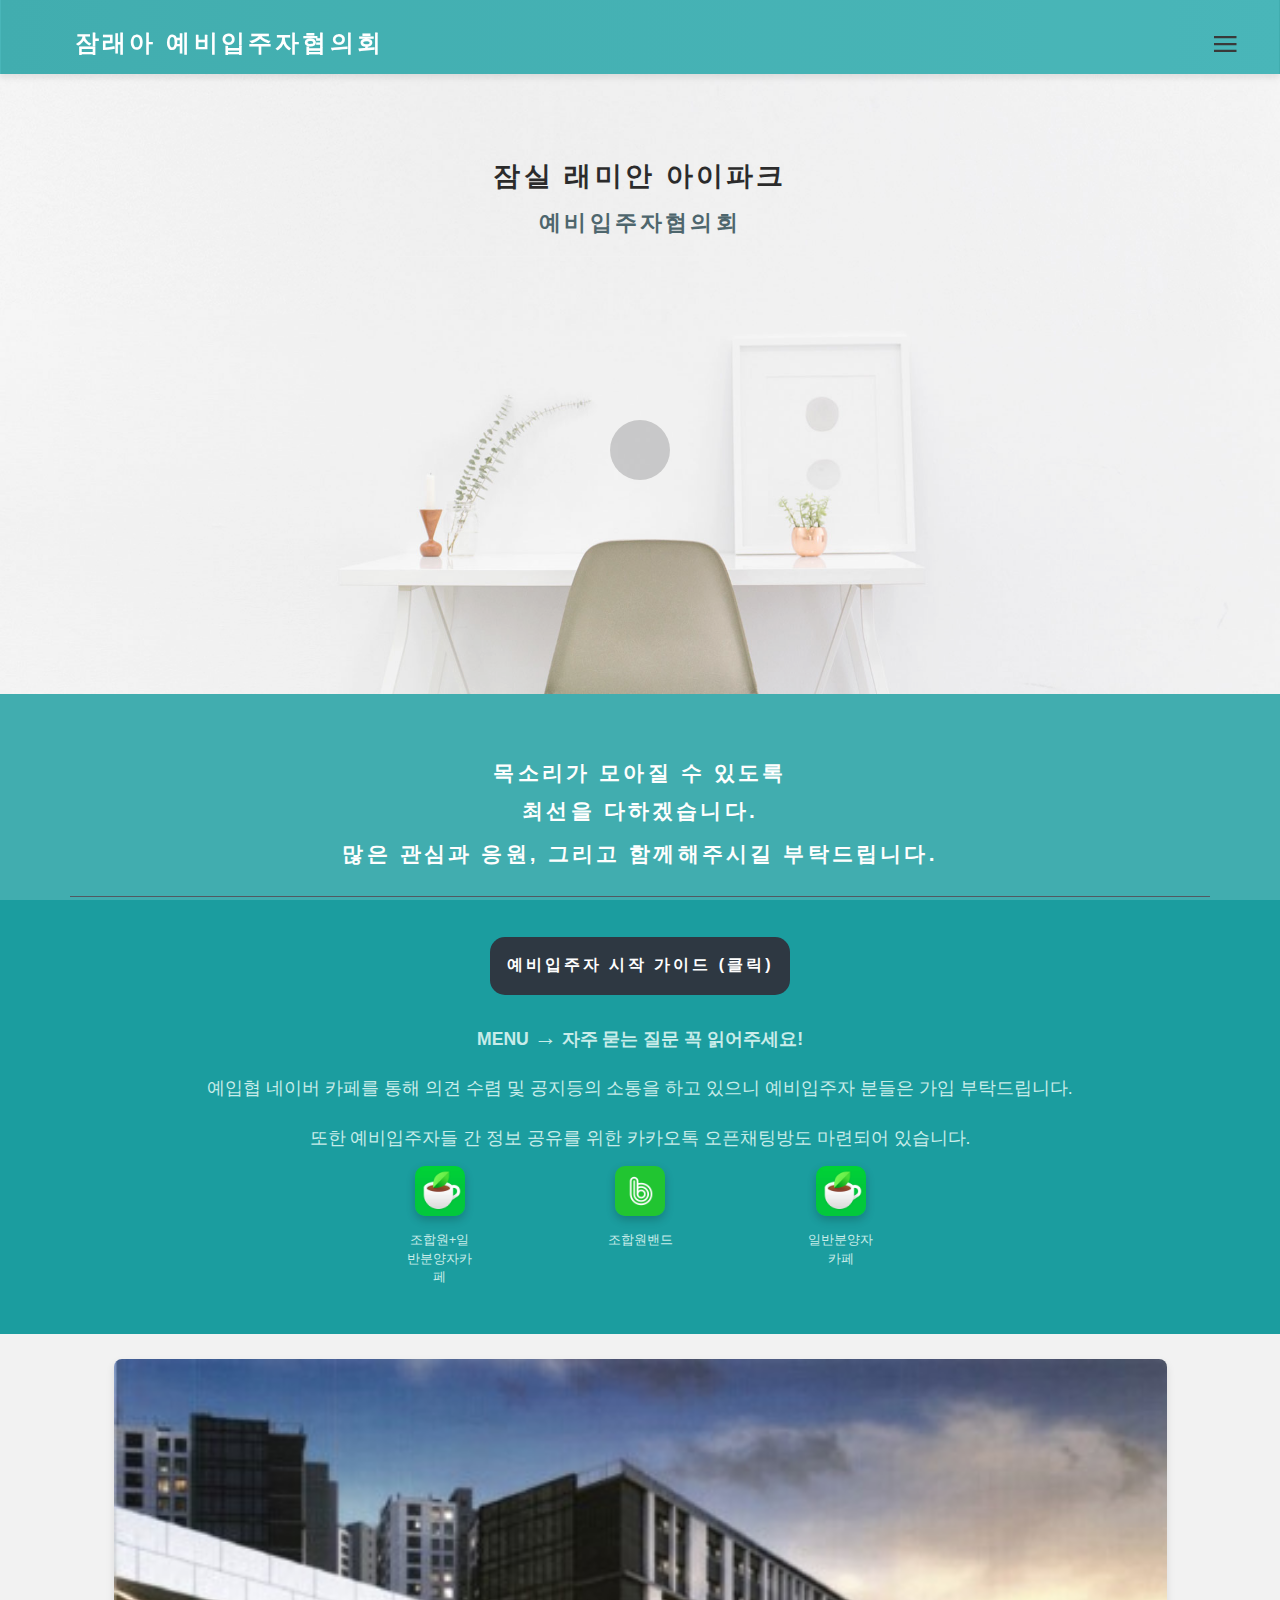
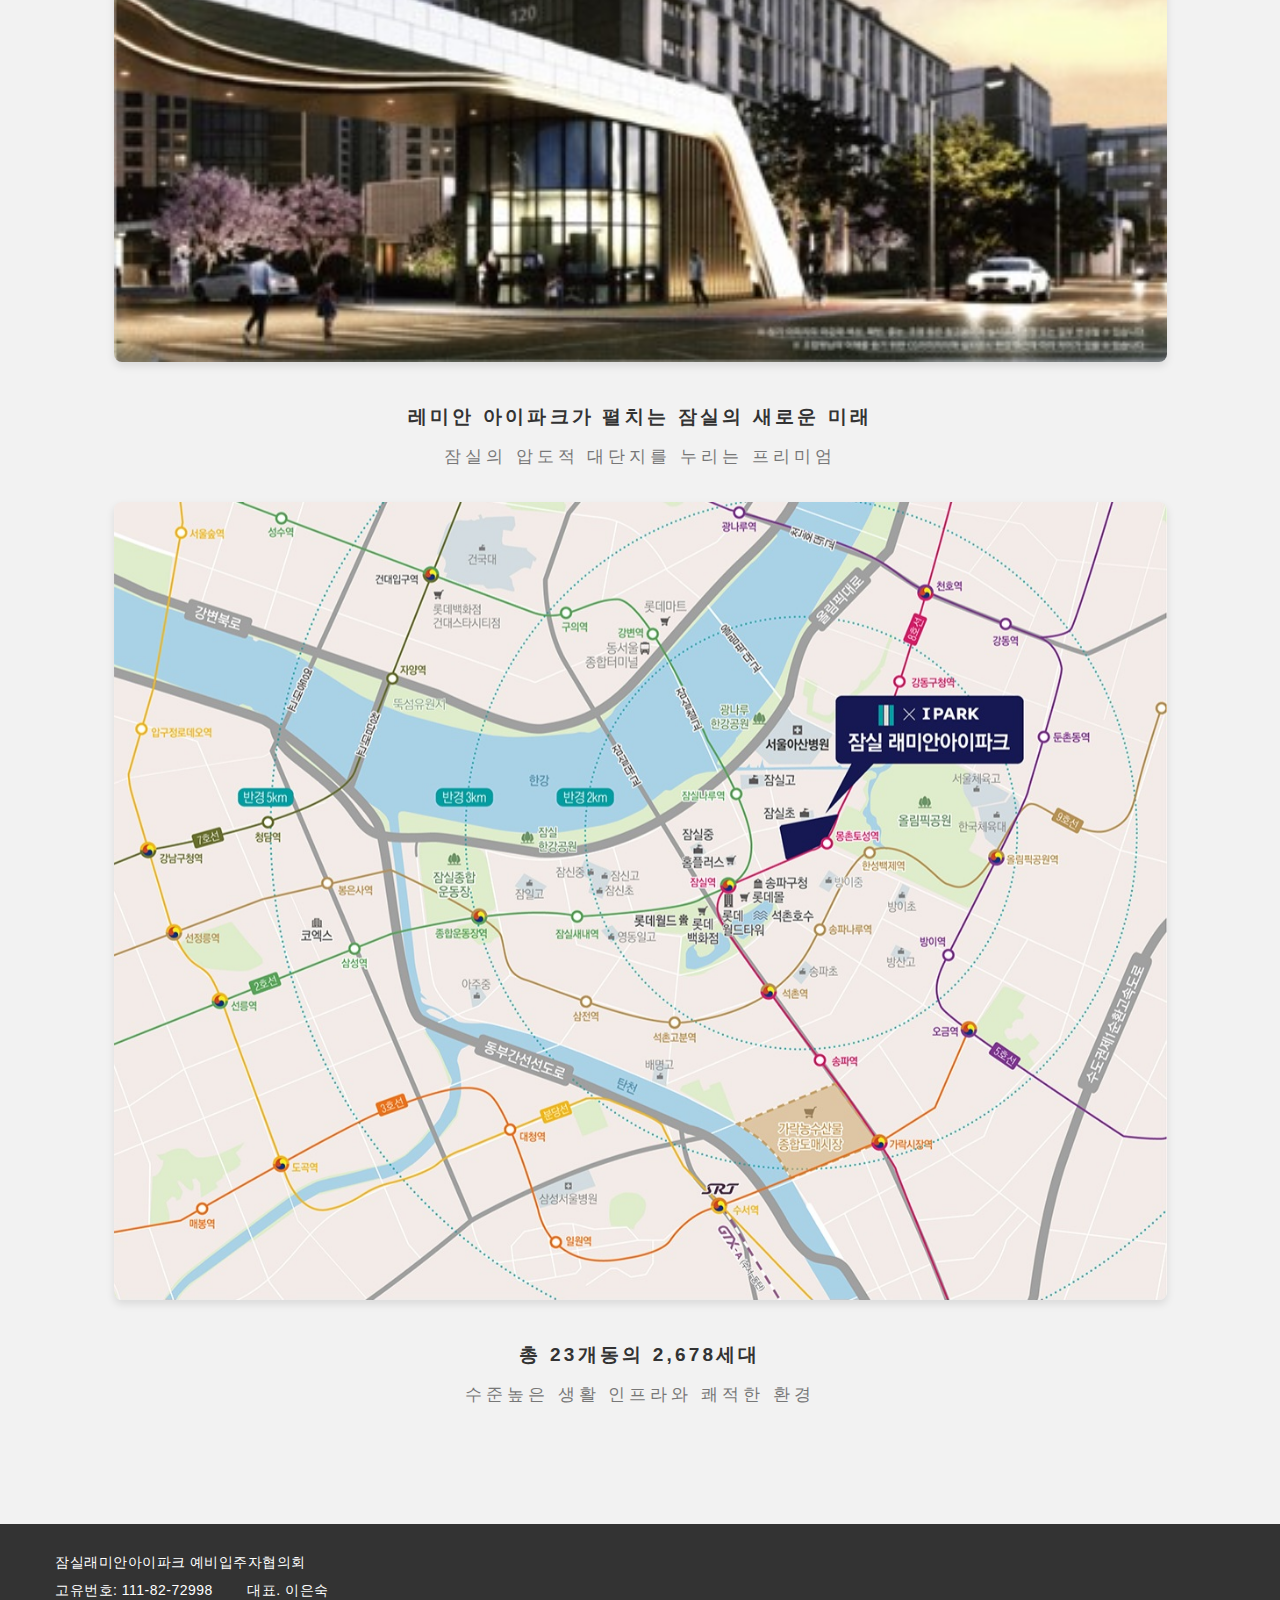
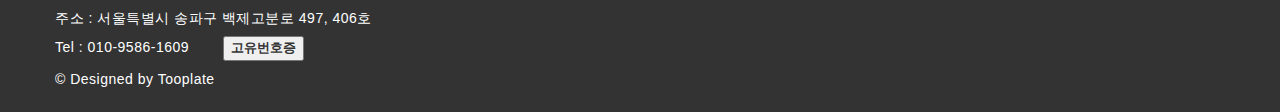
<file: index.html>
<!DOCTYPE html>
<html lang="en">
<head>
<meta property="og:image" content="https://jamsil-raemian.github.io/images/header-bg.jpg">
<!--

Template 2082 Pure Mix

http://www.tooplate.com/view/2082-pure-mix

-->
	<meta charset="utf-8">
	<meta http-equiv="X-UA-Compatible" content="IE=Edge">
	<meta name="viewport" content="width=device-width, initial-scale=1">
	<meta name="keywords" content="">
	<meta name="description" content="">

	<!-- Site title
   ================================================== -->
	<title>잠실래미안아이파크 예비입주자협의회</title>

	<!-- Bootstrap CSS
   ================================================== -->
	<link rel="stylesheet" href="css/bootstrap.min.css">

	<!-- Animate CSS
   ================================================== -->
	<link rel="stylesheet" href="css/animate.min.css">

	<!-- Font Icons CSS
   ================================================== -->
	<link rel="stylesheet" href="css/font-natosans.min.css">
	<link rel="stylesheet" href="css/ionicons.min.css">

	<!-- Main CSS
   ================================================== -->
	<link rel="stylesheet" href="css/style.css">

</head>
<body>

<!-- Preloader section
================================================== -->
<div class="preloader">
	<div class="sk-spinner sk-spinner-pulse"></div>
</div>

<!-- Navigation section
================================================== -->
<div class="nav-container">
   <nav class="nav-inner transparent">
      <div class="navbar">
         <div class="container">
            <div class="row">
              <div class="brand">
                <a href="index.html">잠래아 예비입주자협의회</a>
              </div>
              <div class="navicon">
                <div class="menu-container">
                  <div class="circle dark inline">
                    <i class="icon ion-navicon"></i>
                  </div>
                  <div class="list-menu">
                    <i class="icon ion-close-round close-iframe"></i>
                    <div class="intro-inner">
					<ul id="nav-menu">
					 <li><a href="index.html">Home</a></li>
						<li><a href="about.html">예비입주자협의회란?</a></li>
						<li><a href="faq.html">자주 묻는 질문</a></li>
						<li><a href="agree.html" target="_blank">예입협 위임동의서 제출</a></li>
						<li><a href="rules.html">회 칙</a></li>
						<!--li><a href="news.html">뉴 스</a></li-->
						<li><a href="https://www.raemian.co.kr/sales/sub/s/jamsiljinju?menuSeq=10180" target="_blank">공사 진척 사항</a></li>
						<li><a href="outline.html">개 요</a></li>
                      </ul>
                    </div>
                  </div>
                </div>
              </div>
            </div>
         </div>
      </div>
   </nav>
</div>

<!-- Header section
================================================== -->
<section id="header" class="header-one">
    <div class="container">
        <div class="row">
            <div class="col-md-offset-3 col-md-6 col-sm-offset-2 col-sm-8">
                <div class="header-thumb">
                    <h1 class="wow fadeInUp" data-wow-delay="0.5s">잠실 래미안 아이파크</h1>
                    <h2 class="wow fadeInUp" data-wow-delay="0.8s">예비입주자협의회</h2>
					<hr class="headerHr"/>
					<div class="countM"> <span id="countdownM"></span></div>
					<div class="countD"> <span id="countdownD"></span></div>
                </div>
            </div>
        </div>
    </div>        
</section>
 <script>
		const vDay = '2025-12-31';
        const dDay = new Date(vDay);

        function updateCountdown() {
            const now = new Date();
            const timeDifference = dDay - now; // 목표 날짜와 현재 시간의 차이

            if (timeDifference <= 0) {
                document.getElementById('countdown').innerHTML = vDay+"일 입주일입니다!";
            } else {
                const daysLeft = Math.floor(timeDifference / (1000 * 60 * 60 * 24)); // 남은 일수 계산
				document.getElementById('countdownM').innerHTML = vDay +`입주까지`;
                document.getElementById('countdownD').innerHTML = `D-${daysLeft}`;
            }
        }

        // 페이지 로딩 시 바로 실행되고, 이후 매일 갱신
        updateCountdown();
        setInterval(updateCountdown, 24 * 60 * 60 * 1000); // 24시간마다 갱신
    </script>
<section id="main" class="rbody">
   <div class="container">
		<div>
			<h2 class="r2font">목소리가 모아질 수 있도록 <p>최선을 다하겠습니다.</p> </h2>
			<h2 class="r2font">많은 관심과 응원, 그리고 함께해주시길 부탁드립니다.</h2>
		</div>
		<div class="clearfix"></div>
		<hr class="rhr"/>
		<div>
			<button type="button" class="btn btn-default rbtn modal_btn" id="openModalBtn">예비입주자 시작 가이드 (클릭)</button>
			<!-- 입주예정자 시작 가이드 모달 -->
			  <div id="modal" class="modal">
				<div class="modal-content" id="modal-content">
				  <span id="closeModalBtn" class="close-btn">&times;</span>
				  <h2>입주예정자 시작 가이드</h2>
				  <p>
					<div class="popup-overlay">
						  <div id="popup-body" class="popup-body">
							<div class="popup-content" >
							  <div class="popup-item">
								<b class="body-subject">1. 카페 가입 및 계약서 인증</b> 
								<p>예비입주자협의회와 함께하기 위해 네이버 카페 가입과 계약서 인증으로 예비입주자임을 알려주세요.</p>
								<p><a href="https://naver.me/GctOALFb" target="_blank">[조합원+일반분양자 통합카페 바로가기]</a></p>
								</p>
							  </div>
							  <div class="popup-item">
								<b class="body-subject">2. 오픈챗 참여</b> 
								<p>다른 예비입주자분들과 의견을 자유롭게 나누실수 있는 카카오톡 채팅방에 참여해주세요.</p>
								<p><a href="https://cafe.naver.com/blue0mhum/454?tc=shared_link" target="_blank">[ 오픈챗 카페공지 ]</a></p>
							  </div>
							  <div class="popup-item">
								<b class="body-subject">3. 위임동의서 제출</b> 
								<p>조합 및 시공단과 정당한 협의를 할수 있도록 예비입주자협의회에게 위임동의서를 제출해주세요.</p>
								<p><a href="https://jamsil-raemian.github.io/agree.html" target="_blank">[ 위임동의서 제출하기 ]</a></p>
								
							  </div>
							  <div class="popup-item">
								<b class="body-subject">4. 회비 납부 (선택사항)</b>
								<p>예비입주자협의회를 운영해 나가기 위한 비용 및 정회원 혜택 마련에도 사용됩니다.</p>
								<p><a href="https://jamsil-raemian.github.io/agree.html" target="_blank">[ 회비납부안내 ]</a></p>
							  </div>
							</div>
						  </div>
						</div>
					</div>
				  </p>
				</div>
				<!-- 입주예정자 시작 가이드 모달 -->
				<!--25.2.2 주석 : 고유번호증 보임처리 내가 방금 만듬 -->
				   <div id="modal2" class="modal">
					<div class="modal-content2" id="modal-content2" >
					  <span id="closeModalBtn2" class="close-btn">&times;</span>
							<img src="images/unique.jpg" class="img-responsive post-image" alt="Blog">
					  </p>
					</div>
				  </div>
				<!--25.2.2 주석 : 고유번호증 보임처리 내가 방금 만듬 -->
				<div class="modal-content2" id="modal-content2" >
				  <span id="closeModalBtn2" class="close-btn">&times;</span>
						<img src="images/unique.jpg" class="img-responsive post-image" alt="Blog">
				  </p>
				</div>
			  
				<h2 class="r3font">Menu <span class="arrow-right"></span> 자주 묻는 질문 꼭 읽어주세요!</h2>
				<p class="r3font">예입협 네이버 카페를 통해 의견 수렴 및 공지등의 소통을 하고 있으니 예비입주자 분들은 가입 부탁드립니다.</p>
				<p class="r3font">또한 예비입주자들 간 정보 공유를 위한 카카오톡 오픈채팅방도 마련되어 있습니다.</p>
				<div class="icons-container">
					 <div class="icon-container">
						<a class="icon major style1" href="https://cafe.naver.com/blue0mhum?tc=shared_link" target="_blank" style="background-image: url('images/naver_cafe.webp'); background-repeat: no-repeat; background-size: 100% 100%;"></a>
						<p>조합원+일반분양자카페</p>
					</div>
					<div class="icon-container">
						<a class="icon major style2"  href="https://band.us/n/a5abAeM7eb2fD" target="_blank" style="background-image: url('images/naver_band.webp'); background-repeat: no-repeat; background-size: 100% 100%;"></a>
						<p>조합원밴드</p>
					</div>
					<div class="icon-container">
						<a class="icon major style2"  href="https://cafe.naver.com/jamraea?tc=shared_link" target="_blank" style="background-image: url('images/naver_cafe.webp'); background-repeat: no-repeat; background-size: 100% 100%;"></a>
						<p>일반분양자카페</p>
					</div>
				</div>
		</div>
   </div>
</section>
<section id="mainex" class="dbody">
   <div class="container">
      <div class="row">
         <!-- 첫 번째 콘텐츠 블록 (이미지와 텍스트) -->
         <div class="d-flex justify-content-center align-items-center">
            <img src="images/main_sub.jpg" class="img-responsive post-image" alt="Blog">
         </div>
         <div class="d-flex align-items-center">
            <div>
                <h2>레미안 아이파크가 펼치는 잠실의 새로운 미래</h2>
                <h3>잠실의 압도적 대단지를 누리는 프리미엄</h3>
            </div>
         </div>
      </div>
      <div class="row">
         <!-- 두 번째 콘텐츠 블록 (이미지와 텍스트) -->
         <div class="d-flex justify-content-center align-items-center">
            <img src="images/map.jpg" class="img-responsive post-image" alt="Blog">
         </div>
         <div class="d-flex align-items-center">
            <div>
                <h2>총 23개동의 2,678세대</h2>
                <h3 style="margin-bottom:120px">수준높은 생활 인프라와 쾌적한 환경</h3>
            </div>
         </div>
      </div>
   </div>
     
</section>
<!-- Footer section
================================================== -->
<footer>
	<div class="container">
		<div class="row">
			<ul class="footer-cont">
			    <li class="ow">잠실래미안아이파크 예비입주자협의회</li>
				<li class="ow">고유번호: 111-82-72998  <span>대표. 이은숙</span></li>   
				<li class="ow">주소 : 서울특별시 송파구 백제고분로 497, 406호</li>
				<li class="ow">Tel : 010-9586-1609   <button type="button"  id="openModalBtn2">고유번호증</button></span></li>
				<li class="ow">© Designed by Tooplate</li>
				
			</div>
		</div>
	</div>
</footer>
<!-- Javascript 
================================================== -->
<script src="js/jquery.js"></script>
<script src="js/bootstrap.min.js"></script>
<script src="js/isotope.js"></script>
<script src="js/imagesloaded.min.js"></script>
<script src="js/wow.min.js"></script>
<script src="js/custom.js"></script>
<script src="js/popup.js"></script>

</body>
</html>
</file>
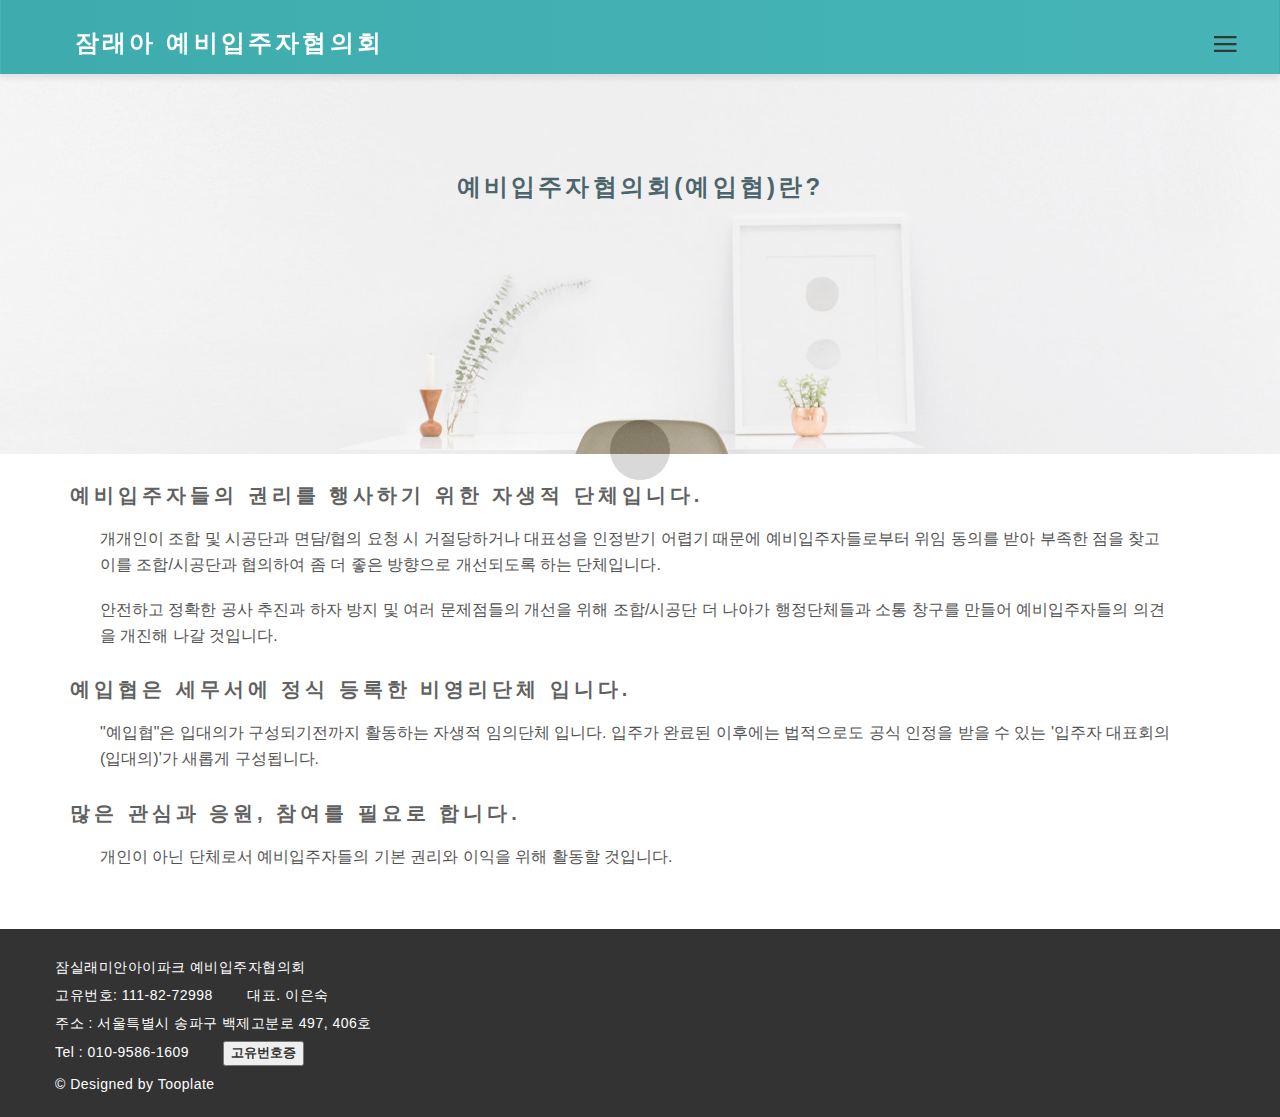
<file: about.html>
<!DOCTYPE html>
<html lang="en">
<head>
<!--

Template 2082 Pure Mix

http://www.tooplate.com/view/2082-pure-mix

-->
	<meta charset="utf-8">
	<meta http-equiv="X-UA-Compatible" content="IE=Edge">
	<meta name="viewport" content="width=device-width, initial-scale=1">
	<meta name="keywords" content="">
	<meta name="description" content="">

	<!-- Site title
   ================================================== -->
	<title>Pure Mix - About Page</title>

	<!-- Bootstrap CSS
   ================================================== -->
	<link rel="stylesheet" href="css/bootstrap.min.css">

	<!-- Animate CSS
   ================================================== -->
	<link rel="stylesheet" href="css/animate.min.css">

	<!-- Font Icons CSS
   ================================================== -->
	<link rel="stylesheet" href="css/font-awesome.min.css">
	<link rel="stylesheet" href="css/ionicons.min.css">

	<!-- Main CSS
   ================================================== -->
	<link rel="stylesheet" href="css/style.css">

</head>
<body>

<!-- Preloader section
================================================== -->
<div class="preloader">
	<div class="sk-spinner sk-spinner-pulse"></div>
</div>

<!-- Navigation section
================================================== -->
<div class="nav-container">
   <nav class="nav-inner transparent">
      <div class="navbar">
         <div class="container">
            <div class="row">
              <div class="brand">
                <a href="index.html">잠래아 예비입주자협의회</a>
              </div>
              <div class="navicon">
                <div class="menu-container">
                  <div class="circle dark inline">
                    <i class="icon ion-navicon"></i>
                  </div>
                  <div class="list-menu">
                    <i class="icon ion-close-round close-iframe"></i>
                    <div class="intro-inner">
                     <ul id="nav-menu">
					 <li><a href="index.html">Home</a></li>
						<li><a href="about.html">예비입주자협의회란?</a></li>
						<li><a href="faq.html">자주 묻는 질문</a></li>
						<li><a href="agree.html" target="_blank">예입협 위임동의서 제출</a></li>
						<li><a href="rules.html">회 칙</a></li>
						<!--li><a href="news.html">뉴 스</a></li-->
						<li><a href="https://www.raemian.co.kr/sales/sub/s/jamsiljinju?menuSeq=10180" target="_blank">공사 진척 사항</a></li>
						<li><a href="outline.html">개 요</a></li>
                      </ul>
                    </div>
                  </div>
                </div>
              </div>
            </div>
         </div>
      </div>
   </nav>
</div>

<!-- Header section
================================================== -->
<section id="header" class="header-sub">
	<div class="container">
		<div class="row">
			<div>
            	<div class="header-thumb">
              		 <h1 class="wow" data-wow-delay="0.6s">예비입주자협의회(예입협)란?</h1>
           		</div>
			</div>
		</div>
	</div>		
</section>

<!-- About section
================================================== -->
<section id="about" />
   <div class="container">
      <div class="row">
         <div class="wow fadeInUp" data-wow-delay="1.3s">
            <h3>예비입주자들의 권리를 행사하기 위한 자생적 단체입니다.</h3>
            <p>개개인이 조합 및 시공단과 면담/협의 요청 시 거절당하거나 대표성을 인정받기 어렵기 때문에 예비입주자들로부터 위임 동의를 받아 부족한 점을 찾고 이를 조합/시공단과 협의하여 좀 더 좋은 방향으로 개선되도록 하는 단체입니다.</p>
            <p>안전하고 정확한 공사 추진과 하자 방지 및 여러 문제점들의 개선을 위해 조합/시공단 더 나아가 행정단체들과 소통 창구를 만들어 예비입주자들의 의견을 개진해 나갈 것입니다.</p>
         </div>

         <div class="wow fadeInUp" data-wow-delay="1.7s">
            <h3>예입협은 세무서에 정식 등록한 비영리단체 입니다.</h3>
            <p>"예입협"은 입대의가 구성되기전까지 활동하는 자생적 임의단체 입니다. 입주가 완료된 이후에는 법적으로도 공식 인정을 받을 수 있는 '입주자 대표회의(입대의)'가 새롭게 구성됩니다.</p>
         </div>

         <div class="wow fadeInUp" data-wow-delay="2.1s">
            <h3>많은 관심과 응원, 참여를 필요로 합니다.</h3>
            <p>개인이 아닌 단체로서 예비입주자들의 기본 권리와 이익을 위해 활동할 것입니다.</p>
         </div>
      </div>
   </div>
<!--25.2.2 주석 : 고유번호증 보임처리 내가 방금 만듬 -->
    <div id="modal2" class="modal">
				<div class="modal-content2" id="modal-content2" >
				  <span id="closeModalBtn2" class="close-btn">&times;</span>
						<img src="images/unique.jpg" class="img-responsive post-image" alt="Blog">
				  </p>
				</div>
			  </div>
<!--25.2.2 주석 : 고유번호증 보임처리 내가 방금 만듬 -->
</section>

<!-- Footer section
================================================== -->
<footer>
	<div class="container">
		<div class="row">
			<ul class="footer-cont">
			    <li class="ow">잠실래미안아이파크 예비입주자협의회</li>
				<li class="ow">고유번호: 111-82-72998  <span>대표. 이은숙</span></li>   
				<li class="ow">주소 : 서울특별시 송파구 백제고분로 497, 406호</li>
				<li class="ow">Tel : 010-9586-1609   <button type="button"  id="openModalBtn2">고유번호증</button></span></li>
				<li class="ow">© Designed by Tooplate</li>
				
			</div>
		</div>
	</div>
</footer>
<!-- Javascript 
================================================== -->
<script src="js/jquery.js"></script>
<script src="js/bootstrap.min.js"></script>
<script src="js/wow.min.js"></script>
<script src="js/custom.js"></script>
<script src="js/popup_sub.js"></script>

</body>
</html>
</file>
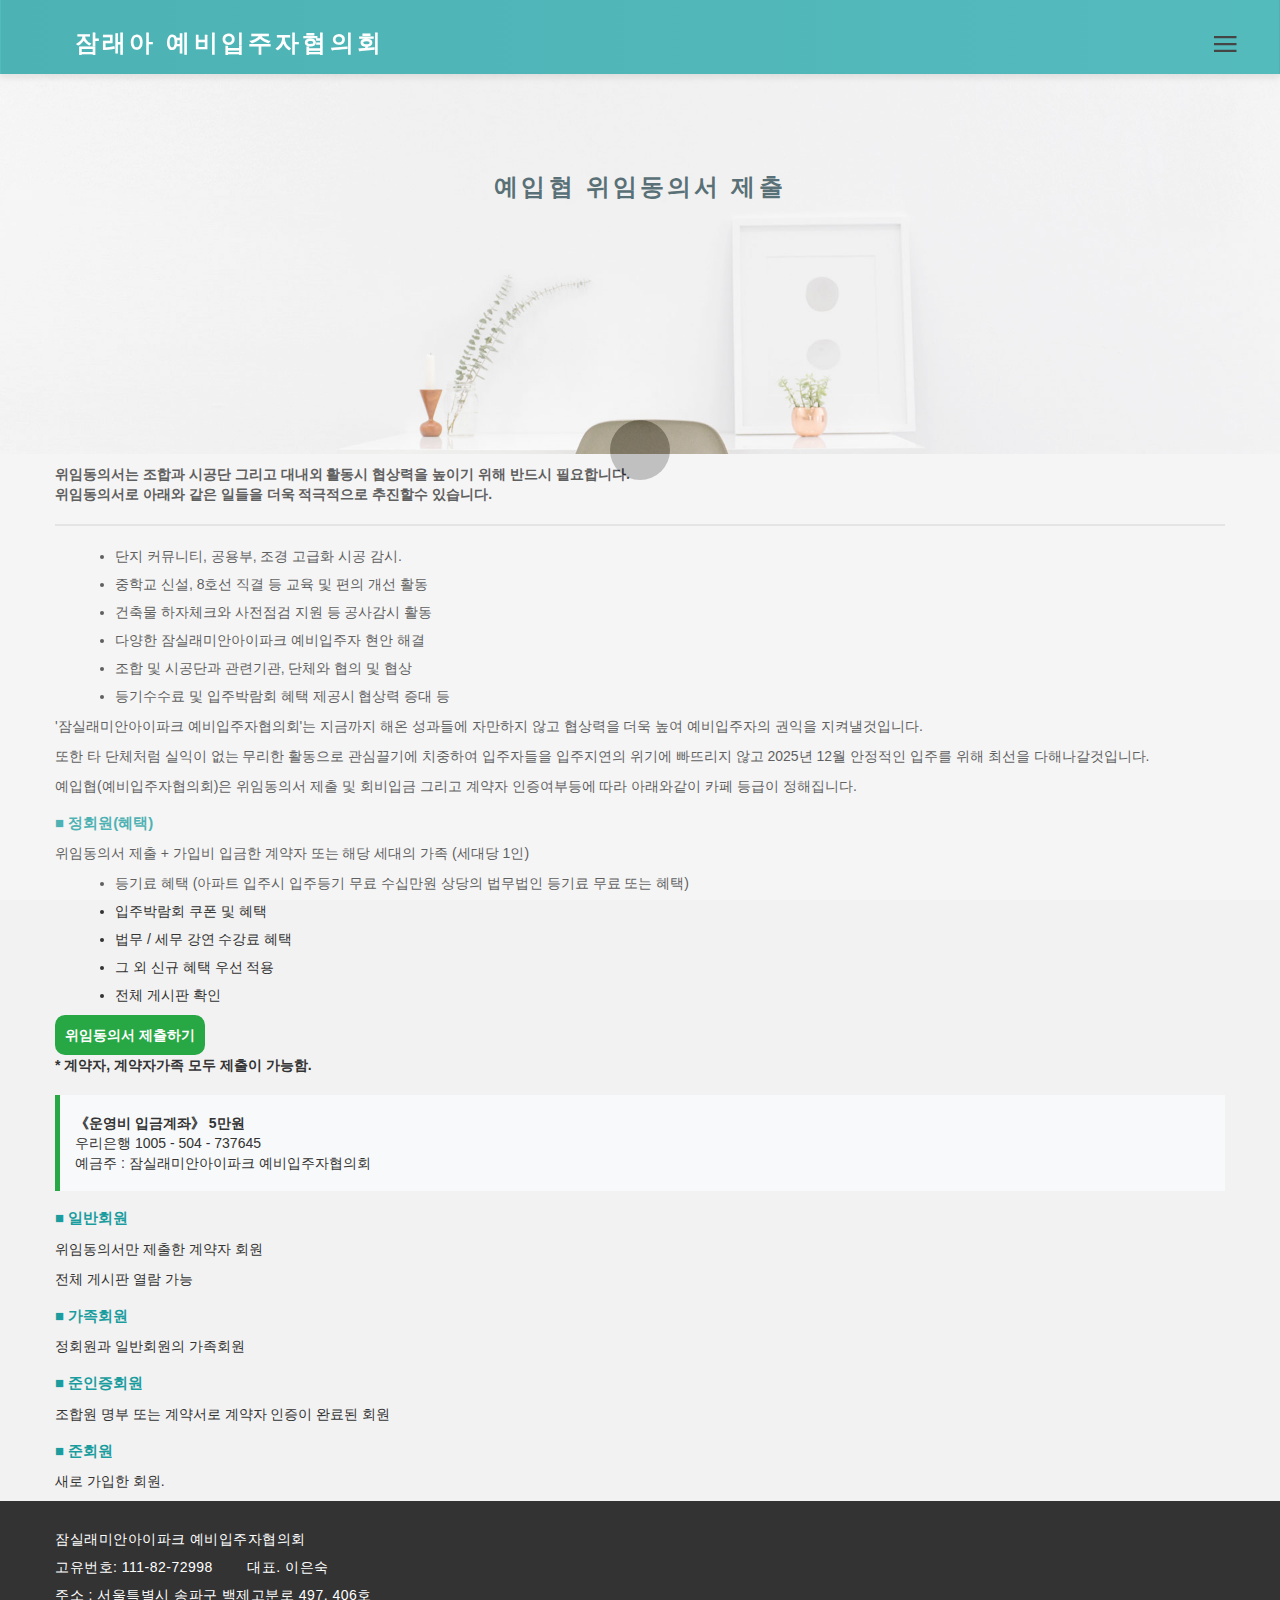
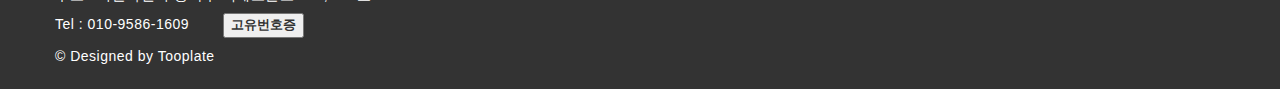
<file: agree.html>
<!DOCTYPE html>
<html lang="en">
<head>
<!--

Template 2082 Pure Mix

http://www.tooplate.com/view/2082-pure-mix

-->
	<meta charset="utf-8">
	<meta http-equiv="X-UA-Compatible" content="IE=Edge">
	<meta name="viewport" content="width=device-width, initial-scale=1">
	<meta name="keywords" content="">
	<meta name="description" content="">

	<!-- Site title
   ================================================== -->
	<title>예입협 위임동의서 제출</title>

	<!-- Bootstrap CSS
   ================================================== -->
	<link rel="stylesheet" href="css/bootstrap.min.css">

	<!-- Animate CSS
   ================================================== -->
	<link rel="stylesheet" href="css/animate.min.css">

	<!-- Font Icons CSS
   ================================================== -->
	<link rel="stylesheet" href="css/font-awesome.min.css">
	<link rel="stylesheet" href="css/ionicons.min.css">

	<!-- Main CSS
   ================================================== -->
	<link rel="stylesheet" href="css/style.css">

</head>
<body>

<!-- Preloader section
================================================== -->
<div class="preloader">
	<div class="sk-spinner sk-spinner-pulse"></div>
</div>

<!-- Navigation section
================================================== -->
<div class="nav-container">
   <nav class="nav-inner transparent">
      <div class="navbar">
         <div class="container">
            <div class="row">
              <div class="brand">
                <a href="index.html">잠래아 예비입주자협의회</a>
              </div>
              <div class="navicon">
                <div class="menu-container">
                  <div class="circle dark inline">
                    <i class="icon ion-navicon"></i>
                  </div>
                  <div class="list-menu">
                    <i class="icon ion-close-round close-iframe"></i>
                    <div class="intro-inner">
					<ul id="nav-menu">
					 <li><a href="index.html">Home</a></li>
						<li><a href="about.html">예비입주자협의회란?</a></li>
						<li><a href="faq.html">자주 묻는 질문</a></li>
						<li><a href="agree.html" target="_blank">예입협 위임동의서 제출</a></li>
						<li><a href="rules.html">회 칙</a></li>
						<!--li><a href="news.html">뉴 스</a></li-->
						<li><a href="https://www.raemian.co.kr/sales/sub/s/jamsiljinju?menuSeq=10180" target="_blank">공사 진척 사항</a></li>
						<li><a href="outline.html">개 요</a></li>
                      </ul>
                    </div>
                  </div>
                </div>
              </div>
            </div>
         </div>
      </div>
   </nav>
</div>

<!-- Header section
================================================== -->
<section id="header" class="header-sub">
	<div class="container">
		<div class="row">
			<div class="col-md-offset-3 col-md-6 col-sm-offset-2 col-sm-8">
			  <div class="header-thumb">
				  <h1 class="wow" data-wow-delay="0.6s">예입협 위임동의서 제출</h1>
			  </div>
			</div>
		</div>
	</div>		
</section>

<!-- Blog section
================================================== -->
<section id="agree" class="dbody">
   <div class="container">
      <div class="row">
			<div class="wow fadeInUp" data-wow-delay="1s" style="visibility: visible;">
				<div class="agree-container">
					<div class="agree-content">
						<p><strong>위임동의서는 조합과 시공단 그리고 대내외 활동시 협상력을 높이기 위해 반드시 필요합니다.<br/>위임동의서로 아래와 같은 일들을 더욱 적극적으로 추진할수 있습니다.</strong></p>
						<hr>

						<ul>
							<li>단지 커뮤니티, 공용부, 조경 고급화 시공 감시.</li>
							<li>중학교 신설, 8호선 직결 등 교육 및 편의 개선 활동</li>
							<li>건축물 하자체크와 사전점검 지원 등 공사감시 활동</li>
							<li>다양한 잠실래미안아이파크 예비입주자 현안 해결</li>
							<li>조합 및 시공단과 관련기관, 단체와 협의 및 협상</li>
							<li>등기수수료 및 입주박람회 혜택 제공시 협상력 증대 등</li>
						</ul>

						<p>'잠실래미안아이파크 예비입주자협의회'는 지금까지 해온 성과들에 자만하지 않고 협상력을 더욱 높여 예비입주자의 권익을 지켜낼것입니다.</p>
						<p>또한 타 단체처럼 실익이 없는 무리한 활동으로 관심끌기에 치중하여 입주자들을 입주지연의 위기에 빠뜨리지 않고 2025년 12월 안정적인 입주를 위해 최선을 다해나갈것입니다.</p>
						<p>예입협(예비입주자협의회)은 위임동의서 제출 및 회비입금 그리고 계약자 인증여부등에 따라 아래와같이 카페 등급이 정해집니다.</p>

						<div class="section-title">■ 정회원(혜택)</div>
						<p>위임동의서 제출 + 가입비 입금한 계약자 또는 해당 세대의 가족 (세대당 1인)</p>
						<ul>
							<li>등기료 혜택 (아파트 입주시 입주등기 무료 수십만원 상당의 법무법인 등기료 무료 또는 혜택)</li>
							<li>입주박람회 쿠폰 및 혜택</li>
							<li>법무 / 세무 강연 수강료 혜택</li>
							<li>그 외 신규 혜택 우선 적용</li>
							<li>전체 게시판 확인</li>
						</ul>

						<p><a href="https://www.chunjilaw.co.kr/ao/apt.do?aj=sMrxwkkWXf" target="_blank" class="agree-rbtn">위임동의서 제출하기</a>
						<br/><b>* 계약자, 계약자가족 모두 제출이 가능함.</b></p>

						<div class="account-info">
							<p><strong>《운영비 입금계좌》 5만원</strong><br/>우리은행 1005 - 504 - 737645<br/>예금주 : 잠실래미안아이파크 예비입주자협의회</p>
						</div>

						<div class="section-title">■ 일반회원</div>
						<p>위임동의서만 제출한 계약자 회원</p>
						<p>전체 게시판 열람 가능</p>

						<div class="section-title">■ 가족회원</div>
						<p>정회원과 일반회원의 가족회원</p>

						<div class="section-title">■ 준인증회원</div>
						<p>조합원 명부 또는 계약서로 계약자 인증이 완료된 회원</p>

						<div class="section-title">■ 준회원</div>
						<p>새로 가입한 회원.</p>
						
					</div>
				</div>
			</div>
		</div>
   </div>
   <!--25.2.2 주석 : 고유번호증 보임처리 내가 방금 만듬 -->
    <div id="modal2" class="modal">
		<div class="modal-content2" id="modal-content2" >
		  <span id="closeModalBtn2" class="close-btn">&times;</span>
				<img src="images/unique.jpg" class="img-responsive post-image" alt="Blog">
		  </p>
		</div>
	  </div>
     <!--25.2.2 주석 : 고유번호증 보임처리 내가 방금 만듬 -->
</section>

<!-- Footer section
================================================== -->
<footer>
	<div class="container">
		<div class="row">
			<ul class="footer-cont">
			    <li class="ow">잠실래미안아이파크 예비입주자협의회</li>
				<li class="ow">고유번호: 111-82-72998  <span>대표. 이은숙</span></li>   
				<li class="ow">주소 : 서울특별시 송파구 백제고분로 497, 406호</li>
				<li class="ow">Tel : 010-9586-1609   <button type="button"  id="openModalBtn2">고유번호증</button></span></li>
				<li class="ow">© Designed by Tooplate</li>
				
			</div>
		</div>
	</div>
</footer>
<!-- Javascript 
================================================== -->
<script src="js/jquery.js"></script>
<script src="js/bootstrap.min.js"></script>
<script src="js/wow.min.js"></script>
<script src="js/custom.js"></script>
<script src="js/popup_sub.js"></script>

</body>
</html>
</file>
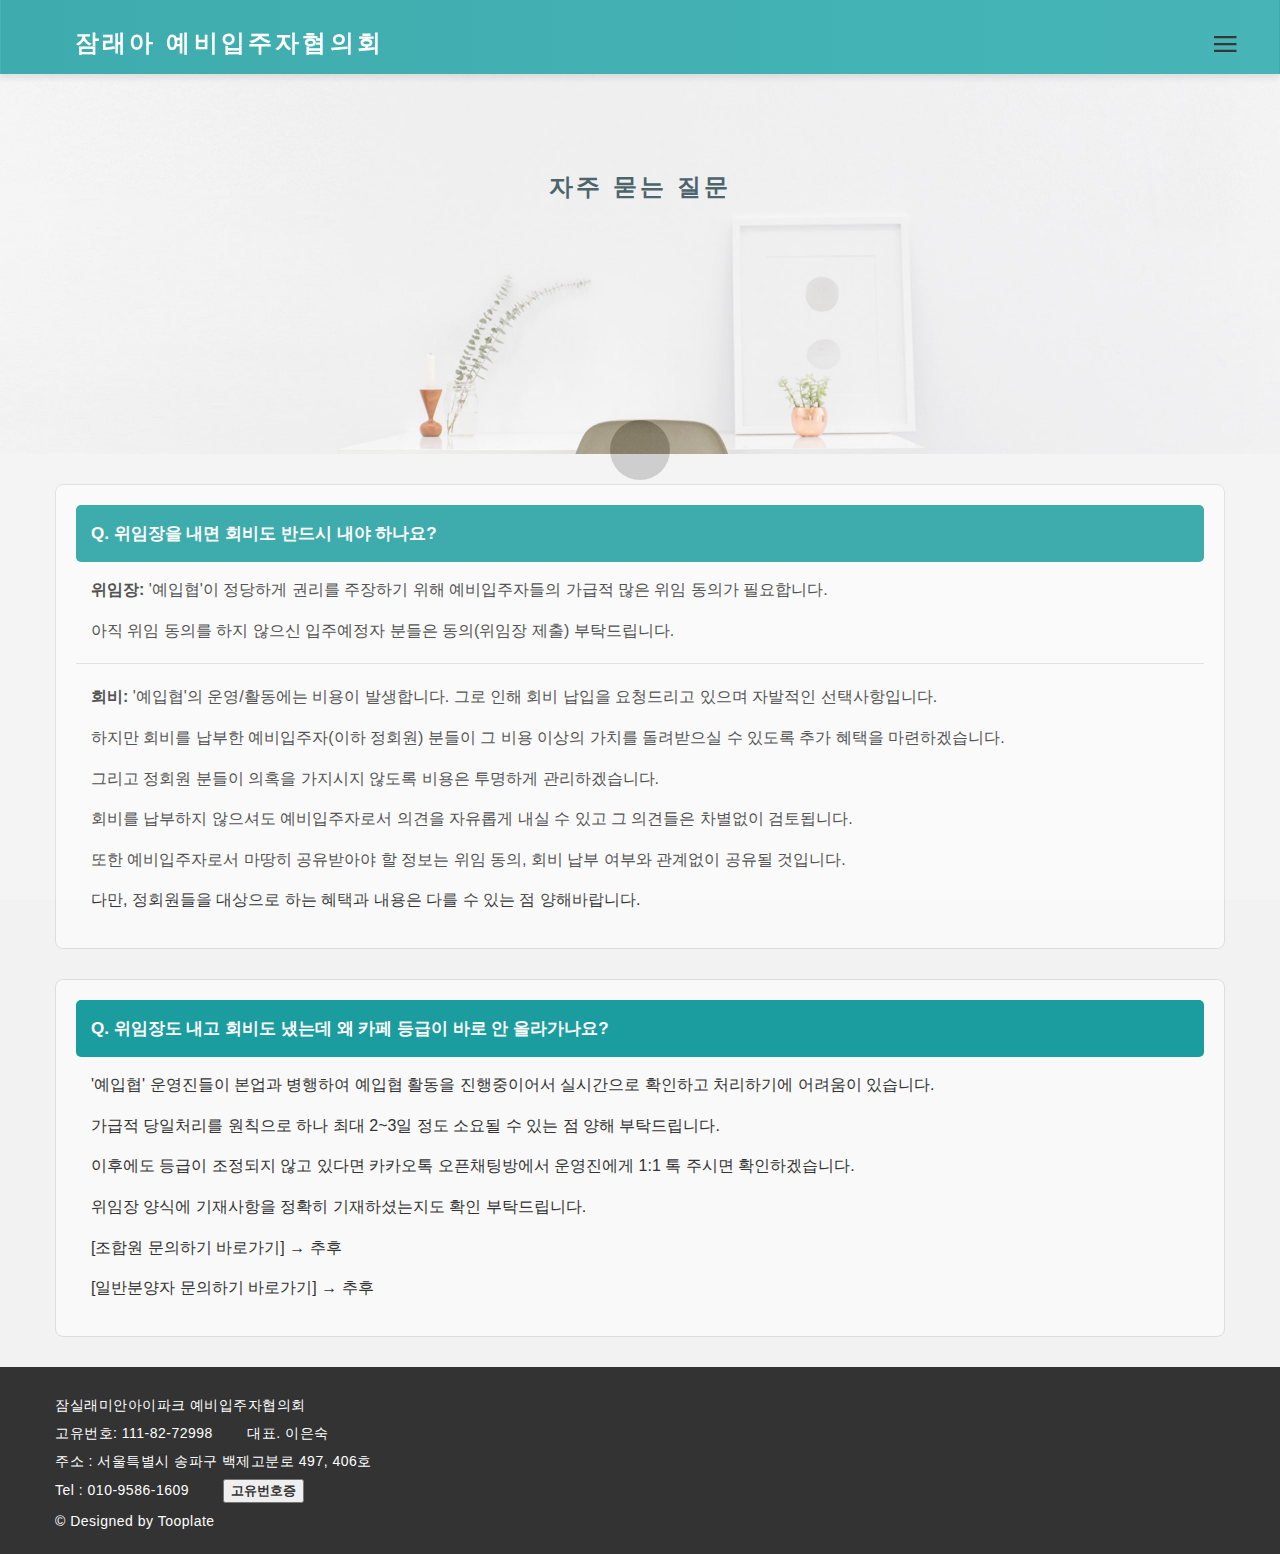
<file: faq.html>
<!DOCTYPE html>
<html lang="en">
<head>
<!--

Template 2082 Pure Mix

http://www.tooplate.com/view/2082-pure-mix

-->
	<meta charset="utf-8">
	<meta http-equiv="X-UA-Compatible" content="IE=Edge">
	<meta name="viewport" content="width=device-width, initial-scale=1">
	<meta name="keywords" content="">
	<meta name="description" content="">

	<!-- Site title
   ================================================== -->
	<title>자주 묻는 질문</title>

	<!-- Bootstrap CSS
   ================================================== -->
	<link rel="stylesheet" href="css/bootstrap.min.css">

	<!-- Animate CSS
   ================================================== -->
	<link rel="stylesheet" href="css/animate.min.css">

	<!-- Font Icons CSS
   ================================================== -->
	<link rel="stylesheet" href="css/font-awesome.min.css">
	<link rel="stylesheet" href="css/ionicons.min.css">

	<!-- Main CSS
   ================================================== -->
	<link rel="stylesheet" href="css/style.css">

</head>
<body>

<!-- Preloader section
================================================== -->
<div class="preloader">
	<div class="sk-spinner sk-spinner-pulse"></div>
</div>

<!-- Navigation section
================================================== -->
<div class="nav-container">
   <nav class="nav-inner transparent">
      <div class="navbar">
         <div class="container">
            <div class="row">
              <div class="brand">
                <a href="index.html">잠래아 예비입주자협의회</a>
              </div>
              <div class="navicon">
                <div class="menu-container">
                  <div class="circle dark inline">
                    <i class="icon ion-navicon"></i>
                  </div>
                  <div class="list-menu">
                    <i class="icon ion-close-round close-iframe"></i>
                    <div class="intro-inner">
					<ul id="nav-menu">
					 <li><a href="index.html">Home</a></li>
						<li><a href="about.html">예비입주자협의회란?</a></li>
						<li><a href="faq.html">자주 묻는 질문</a></li>
						<li><a href="agree.html" target="_blank">예입협 위임동의서 제출</a></li>
						<li><a href="rules.html">회 칙</a></li>
						<!--li><a href="news.html">뉴 스</a></li-->
						<li><a href="https://www.raemian.co.kr/sales/sub/s/jamsiljinju?menuSeq=10180" target="_blank">공사 진척 사항</a></li>
						<li><a href="outline.html">개 요</a></li>
                      </ul>
                    </div>
                  </div>
                </div>
              </div>
            </div>
         </div>
      </div>
   </nav>
</div>

<!-- Header section
================================================== -->
<section id="header" class="header-sub">
	<div class="container">
		<div class="row">
			<div class="col-md-offset-3 col-md-6 col-sm-offset-2 col-sm-8">
			  <div class="header-thumb">
				  <h1 class="wow" data-wow-delay="0.6s">자주 묻는 질문</h1>
			  </div>
			</div>
		</div>
	</div>		
</section>

<!-- Blog section
================================================== -->
<section id="faq" class="dbody">
   <div class="container">
      <div class="row">
			<div class="wow fadeInUp" data-wow-delay="1s" style="visibility: visible;">
				<div class="faq-container">
					<div class="faq-item">
						<header>Q. 위임장을 내면 회비도 반드시 내야 하나요?</header>
						<div class="faq-answer">
							<p><strong>위임장:</strong> '예입협'이 정당하게 권리를 주장하기 위해 예비입주자들의 가급적 많은 위임 동의가 필요합니다. </p>
							<p>아직 위임 동의를 하지 않으신 입주예정자 분들은 동의(위임장 제출) 부탁드립니다.</p>
							<hr>
							<p><strong>회비:</strong> '예입협'의 운영/활동에는 비용이 발생합니다. 그로 인해 회비 납입을 요청드리고 있으며 자발적인 선택사항입니다.</p>
							<p>하지만 회비를 납부한 예비입주자(이하 정회원) 분들이 그 비용 이상의 가치를 돌려받으실 수 있도록 추가 혜택을 마련하겠습니다.</p>
							<p>그리고 정회원 분들이 의혹을 가지시지 않도록 비용은 투명하게 관리하겠습니다.</p>
							<p>회비를 납부하지 않으셔도 예비입주자로서 의견을 자유롭게 내실 수 있고 그 의견들은 차별없이 검토됩니다.</p>
							<p>또한 예비입주자로서 마땅히 공유받아야 할 정보는 위임 동의, 회비 납부 여부와 관계없이 공유될 것입니다.</p>
							<p>다만, 정회원들을 대상으로 하는 혜택과 내용은 다를 수 있는 점 양해바랍니다.</p>
						</div>
					</div>

					<div class="faq-item">
						<header>Q. 위임장도 내고 회비도 냈는데 왜 카페 등급이 바로 안 올라가나요?</header>
						<div class="faq-answer">
							<p>'예입협' 운영진들이 본업과 병행하여 예입협 활동을 진행중이어서 실시간으로 확인하고 처리하기에 어려움이 있습니다.</p>
							<p>가급적 당일처리를 원칙으로 하나 최대 2~3일 정도 소요될 수 있는 점 양해 부탁드립니다.</p>
							<p>이후에도 등급이 조정되지 않고 있다면 카카오톡 오픈채팅방에서 운영진에게 1:1 톡 주시면 확인하겠습니다.</p>
							<p>위임장 양식에 기재사항을 정확히 기재하셨는지도 확인 부탁드립니다.</p>
							<p>[조합원 문의하기 바로가기] → 추후</p>
							<p>[일반분양자 문의하기 바로가기] → 추후</p>
						</div>
					</div>
				</div>
			</div>
		</div>
   </div>
   <!--25.2.2 주석 : 고유번호증 보임처리 내가 방금 만듬 -->
    <div id="modal2" class="modal">
		<div class="modal-content2" id="modal-content2" >
		  <span id="closeModalBtn2" class="close-btn">&times;</span>
				<img src="images/unique.jpg" class="img-responsive post-image" alt="Blog">
		  </p>
		</div>
	</div>
   <!--25.2.2 주석 : 고유번호증 보임처리 내가 방금 만듬 -->
</section>

<!-- Footer section
================================================== -->
<footer>
	<div class="container">
		<div class="row">
			<ul class="footer-cont">
			    <li class="ow">잠실래미안아이파크 예비입주자협의회</li>
				<li class="ow">고유번호: 111-82-72998  <span>대표. 이은숙</span></li>   
				<li class="ow">주소 : 서울특별시 송파구 백제고분로 497, 406호</li>
				<li class="ow">Tel : 010-9586-1609   <button type="button"  id="openModalBtn2">고유번호증</button></span></li>
				<li class="ow">© Designed by Tooplate</li>
				
			</div>
		</div>
	</div>
</footer>
<!-- Javascript 
================================================== -->

<script src="js/jquery.js"></script>
<script src="js/bootstrap.min.js"></script>
<script src="js/wow.min.js"></script>
<script src="js/custom.js"></script>
<script src="js/popup_sub.js"></script>

</body>
</html>
</file>
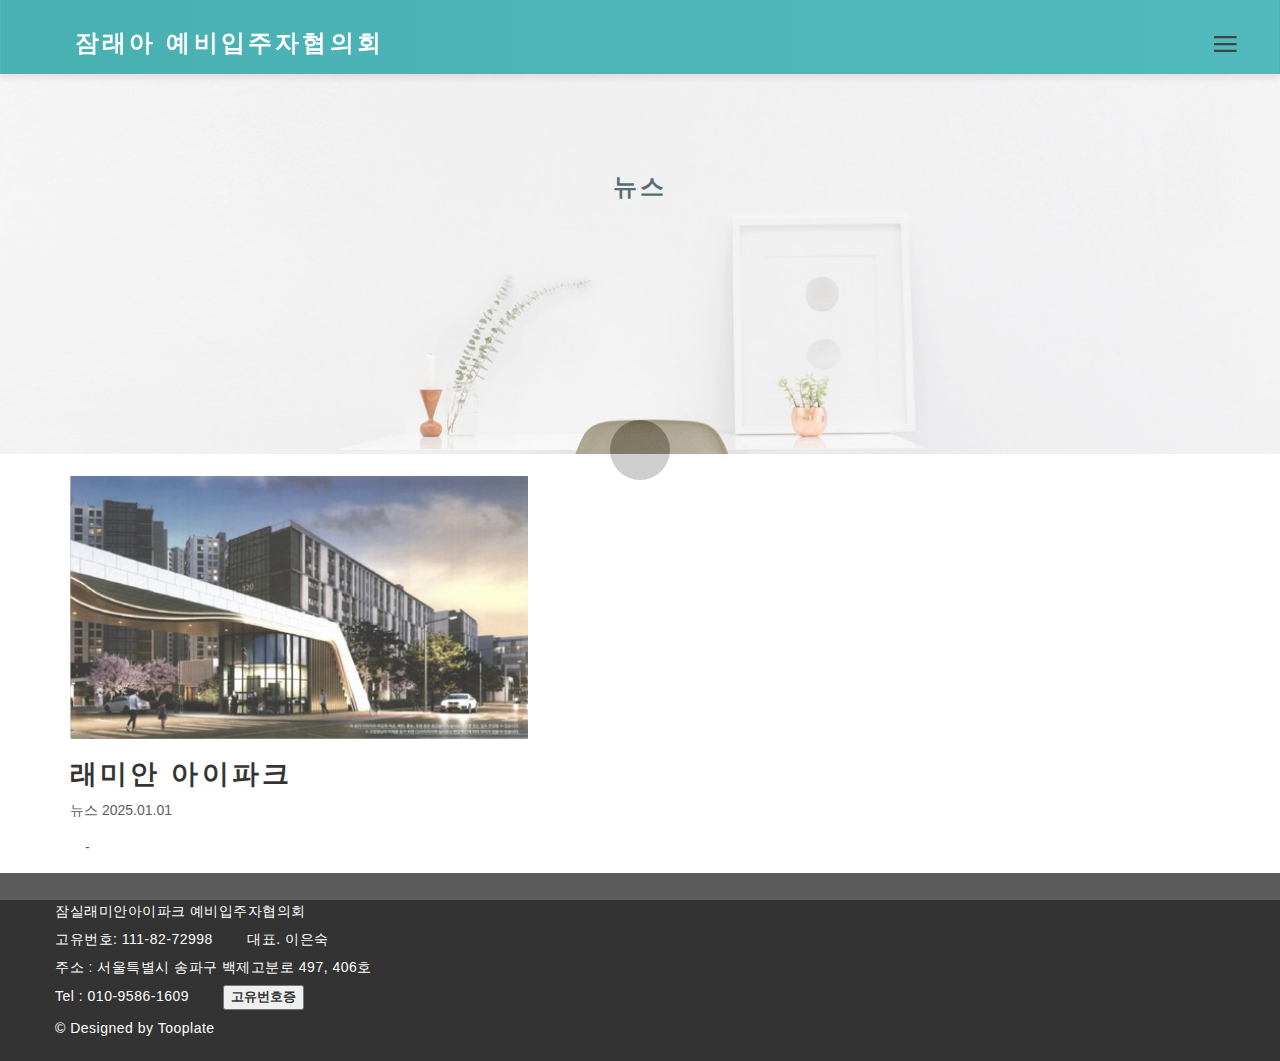
<file: news.html>
<!DOCTYPE html>
<html lang="en">
<head>
<!--

Template 2082 Pure Mix

http://www.tooplate.com/view/2082-pure-mix

-->
	<meta charset="utf-8">
	<meta http-equiv="X-UA-Compatible" content="IE=Edge">
	<meta name="viewport" content="width=device-width, initial-scale=1">
	<meta name="keywords" content="">
	<meta name="description" content="">

	<!-- Site title
   ================================================== -->
	<title>뉴스</title>

	<!-- Bootstrap CSS
   ================================================== -->
	<link rel="stylesheet" href="css/bootstrap.min.css">

	<!-- Animate CSS
   ================================================== -->
	<link rel="stylesheet" href="css/animate.min.css">

	<!-- Font Icons CSS
   ================================================== -->
	<link rel="stylesheet" href="css/font-awesome.min.css">
	<link rel="stylesheet" href="css/ionicons.min.css">

	<!-- Main CSS
   ================================================== -->
	<link rel="stylesheet" href="css/style.css">
	
</head>
<body>

<!-- Preloader section
================================================== -->
<div class="preloader">
	<div class="sk-spinner sk-spinner-pulse"></div>
</div>

<!-- Navigation section
================================================== -->
<div class="nav-container">
   <nav class="nav-inner transparent">
      <div class="navbar">
         <div class="container">
            <div class="row">
              <div class="brand">
                <a href="index.html">잠래아 예비입주자협의회</a>
              </div>
              <div class="navicon">
                <div class="menu-container">
                  <div class="circle dark inline">
                    <i class="icon ion-navicon"></i>
                  </div>
                  <div class="list-menu">
                    <i class="icon ion-close-round close-iframe"></i>
                    <div class="intro-inner">
					<ul id="nav-menu">
					 <li><a href="index.html">Home</a></li>
						<li><a href="about.html">예비입주자협의회란?</a></li>
						<li><a href="faq.html">자주 묻는 질문</a></li>
						<li><a href="agree.html" target="_blank">예입협 위임동의서 제출</a></li>
						<li><a href="rules.html">회 칙</a></li>
						<li><a href="news.html">뉴 스</a></li>
						<li><a href="https://www.raemian.co.kr/sales/sub/s/jamsiljinju?menuSeq=10180" target="_blank">공사 진척 사항</a></li>
						<li><a href="outline.html">개 요</a></li>
                      </ul>
                    </div>
                  </div>
                </div>
              </div>
            </div>
         </div>
      </div>
   </nav>
</div>

<!-- Header section
================================================== -->
<section id="header" class="header-sub">
	<div class="container">
		<div class="row">

			<div class="col-md-offset-3 col-md-6 col-sm-offset-2 col-sm-8">
          <div class="header-thumb">
              <h1 class="wow" data-wow-delay="0.6s">뉴스</h1>
          </div>
			</div>

		</div>
	</div>		
</section>

<!-- Blog section
================================================== -->
<section id="news">
   <div class="container">
      <div class="row">
		<div class="wow fadeInUp col-md-5 col-sm-5 data-wow-delay="1.9s">
		  <div class="blog-thumb">
			   <br><img src="images/main_sub.jpg" class="img-responsive" alt="Blog">
			   <h1>래미안 아이파크</h1>
				  <div class="post-format">
					 뉴스
					 <span><i class="fa fa-date"></i>2025.01.01</span>
				  </div>
				 <p>-</p>
				 <!--a href="" class="btn btn-default">관련링크</a-->
		  </div>
		</div>
      </div>
   </div>
<!--25.2.2 주석 : 고유번호증 보임처리 내가 방금 만듬 -->
    <div id="modal2" class="modal">
				<div class="modal-content2" id="modal-content2" >
				  <span id="closeModalBtn2" class="close-btn">&times;</span>
						<img src="images/unique.jpg" class="img-responsive post-image" alt="Blog">
				  </p>
				</div>
			  </div>
<!--25.2.2 주석 : 고유번호증 보임처리 내가 방금 만듬 -->
</section>

<!-- Footer section
================================================== -->
<footer>
	<div class="container">
		<div class="row">
			<ul class="footer-cont">
			    <li class="ow">잠실래미안아이파크 예비입주자협의회</li>
				<li class="ow">고유번호: 111-82-72998  <span>대표. 이은숙</span></li>   
				<li class="ow">주소 : 서울특별시 송파구 백제고분로 497, 406호</li>
				<li class="ow">Tel : 010-9586-1609   <button type="button"  id="openModalBtn2">고유번호증</button></span></li>
				<li class="ow">© Designed by Tooplate</li>
				
			</div>
		</div>
	</div>
</footer>
<!-- Javascript 
================================================== -->
<script src="js/jquery.js"></script>
<script src="js/bootstrap.min.js"></script>
<script src="js/wow.min.js"></script>
<script src="js/custom.js"></script>
<script src="js/popup_sub.js"></script>


</body>
</html>
</file>
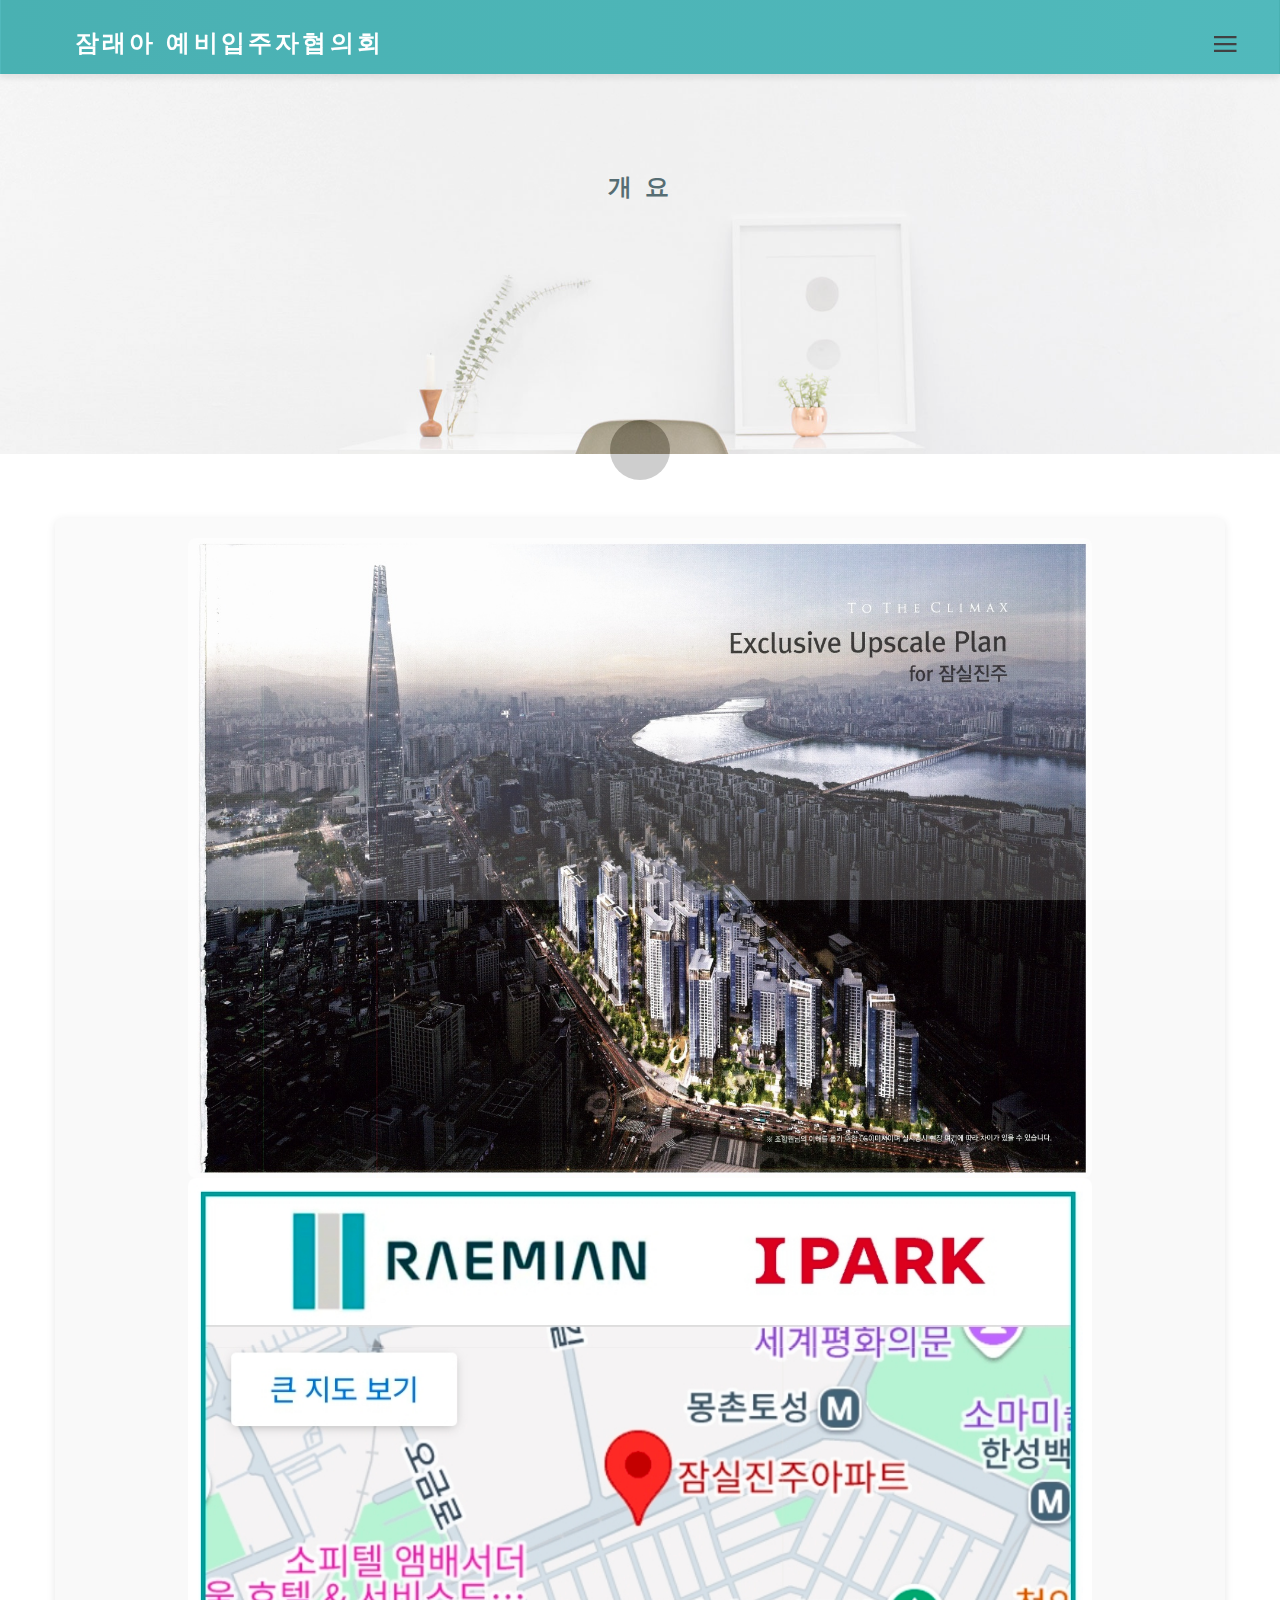
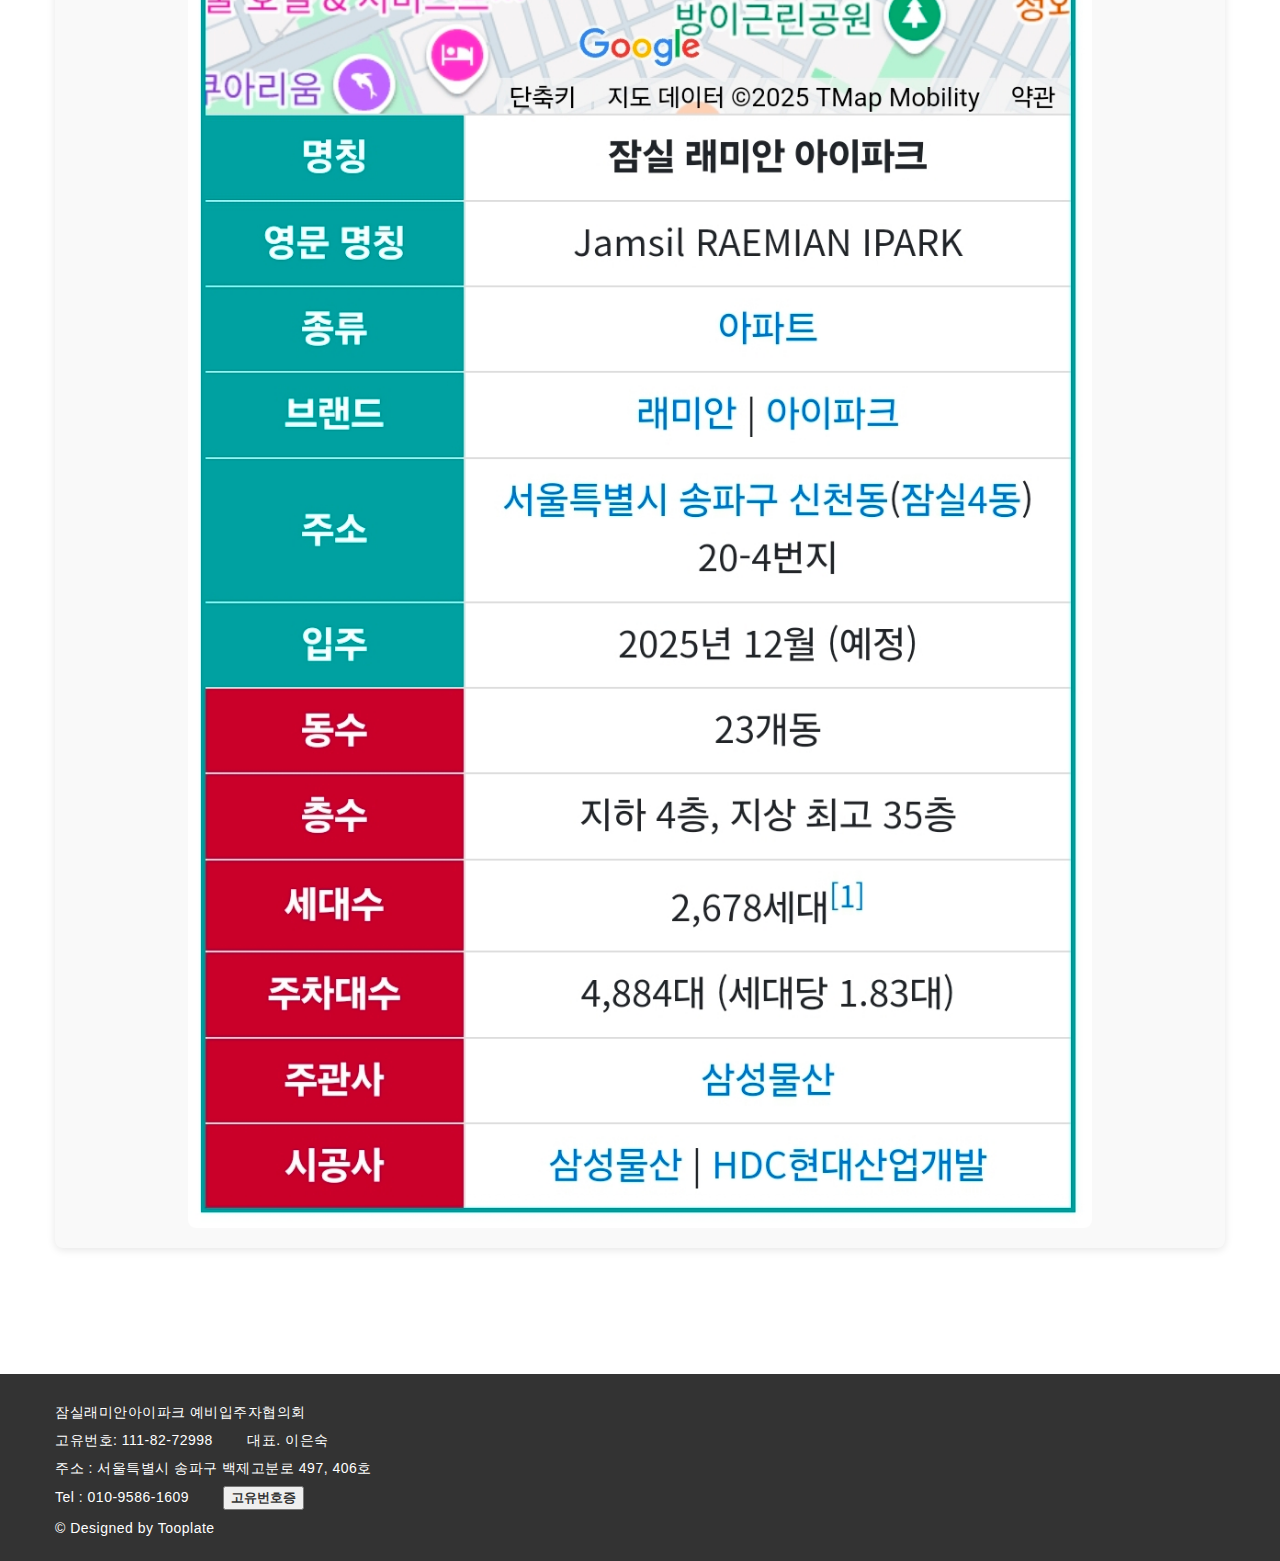
<file: outline.html>
<!DOCTYPE html>
<html lang="en">
<head>
<!--

Template 2082 Pure Mix

http://www.tooplate.com/view/2082-pure-mix

-->
	<meta charset="utf-8">
	<meta http-equiv="X-UA-Compatible" content="IE=Edge">
	<meta name="viewport" content="width=device-width, initial-scale=1">
	<meta name="keywords" content="">
	<meta name="description" content="">

	<!-- Site title
   ================================================== -->
	<title>개 요</title>

	<!-- Bootstrap CSS
   ================================================== -->
	<link rel="stylesheet" href="css/bootstrap.min.css">

	<!-- Animate CSS
   ================================================== -->
	<link rel="stylesheet" href="css/animate.min.css">

	<!-- Font Icons CSS
   ================================================== -->
	<link rel="stylesheet" href="css/font-awesome.min.css">
	<link rel="stylesheet" href="css/ionicons.min.css">

	<!-- Main CSS
   ================================================== -->
	<link rel="stylesheet" href="css/style.css">

</head>
<body>

<!-- Preloader section
================================================== -->
<div class="preloader">
	<div class="sk-spinner sk-spinner-pulse"></div>
</div>

<!-- Navigation section
================================================== -->
<div class="nav-container">
   <nav class="nav-inner transparent">
      <div class="navbar">
         <div class="container">
            <div class="row">
              <div class="brand">
                <a href="index.html">잠래아 예비입주자협의회</a>
              </div>
              <div class="navicon">
                <div class="menu-container">
                  <div class="circle dark inline">
                    <i class="icon ion-navicon"></i>
                  </div>
                  <div class="list-menu">
                    <i class="icon ion-close-round close-iframe"></i>
                    <div class="intro-inner">
					<ul id="nav-menu">
					 <li><a href="index.html">Home</a></li>
						<li><a href="about.html">예비입주자협의회란?</a></li>
						<li><a href="faq.html">자주 묻는 질문</a></li>
						<li><a href="https://163213025.vercel.app/" target="_blank">예입협 위임동의서 제출</a></li>
						<li><a href="rules.html">회 칙</a></li>
						<li><a href="news.html">뉴 스</a></li>
						<li><a href="https://www.raemian.co.kr/sales/sub/s/jamsiljinju?menuSeq=10180" target="_blank">공사 진척 사항</a></li>
						<li><a href="outline.html">개 요</a></li>
                      </ul>
                    </div>
                  </div>
                </div>
              </div>
            </div>
         </div>
      </div>
   </nav>
</div>

<!-- Header section
================================================== -->
<section id="header" class="header-sub">
	<div class="container">
		<div class="row">

			<div class="col-md-offset-3 col-md-6 col-sm-offset-2 col-sm-8">
			  <div class="header-thumb">
				  <h1 class="wow" data-wow-delay="0.6s">개 요</h1>
			  </div>
			</div>
		</div>
	</div>		
</section>

<!-- Blog section
================================================== -->
<section id="outline">
   <div class="container">
      <div class="row">
         <div class="wow fadeInUp" data-wow-delay="1s">
         	  <div class="blog-thumb">
				<img src="images/geyo.jpg" class="img-responsive" alt="">
				<img src="images/map-ex.jpg" class="img-responsive" alt="">
				<!--div class="post-format">
					<table class="post-details">
						<tr>
							<td><strong>위치:</strong></td>
							<td>서울특별시 송파구 신천동 20-4번지 일대</td>
						</tr>
						<tr>
							<td><strong>세대규모:</strong></td>
							<td>총 2,678 세대 (일반분양 589 세대)</td>
						</tr>
						<tr>
							<td><strong>규모:</strong></td>
							<td>총 23개동(지하 4층 ~ 최고 35층)</td>
						</tr>
						<tr>
							<td><strong>입주예정시기:</strong></td>
							<td>2025.12</td>
						</tr>
					</table>
				</div-->
			</div>
      </div>
   </div>
<!--25.2.2 주석 : 고유번호증 보임처리 내가 방금 만듬 -->
<div id="modal2" class="modal">
				<div class="modal-content2" id="modal-content2" >
				  <span id="closeModalBtn2" class="close-btn">&times;</span>
						<img src="images/unique.jpg" class="img-responsive post-image" alt="Blog">
				  </p>
				</div>
			  </div> 
<!--25.2.2 주석 : 고유번호증 보임처리 내가 방금 만듬 -->
</section>

<!-- Footer section
================================================== -->
<footer>
	<div class="container">
		<div class="row">
			<ul class="footer-cont">
			    <li class="ow">잠실래미안아이파크 예비입주자협의회</li>
				<li class="ow">고유번호: 111-82-72998  <span>대표. 이은숙</span></li>   
				<li class="ow">주소 : 서울특별시 송파구 백제고분로 497, 406호</li>
				<li class="ow">Tel : 010-9586-1609   <button type="button"  id="openModalBtn2">고유번호증</button></span></li>
				<li class="ow">© Designed by Tooplate</li>
				
			</div>
		</div>
	</div>
</footer>
<!-- Javascript 
================================================== -->
<script src="js/jquery.js"></script>
<script src="js/bootstrap.min.js"></script>
<script src="js/wow.min.js"></script>
<script src="js/custom.js"></script>
<script src="js/popup2.js"></script>

</body>
</html>
</file>
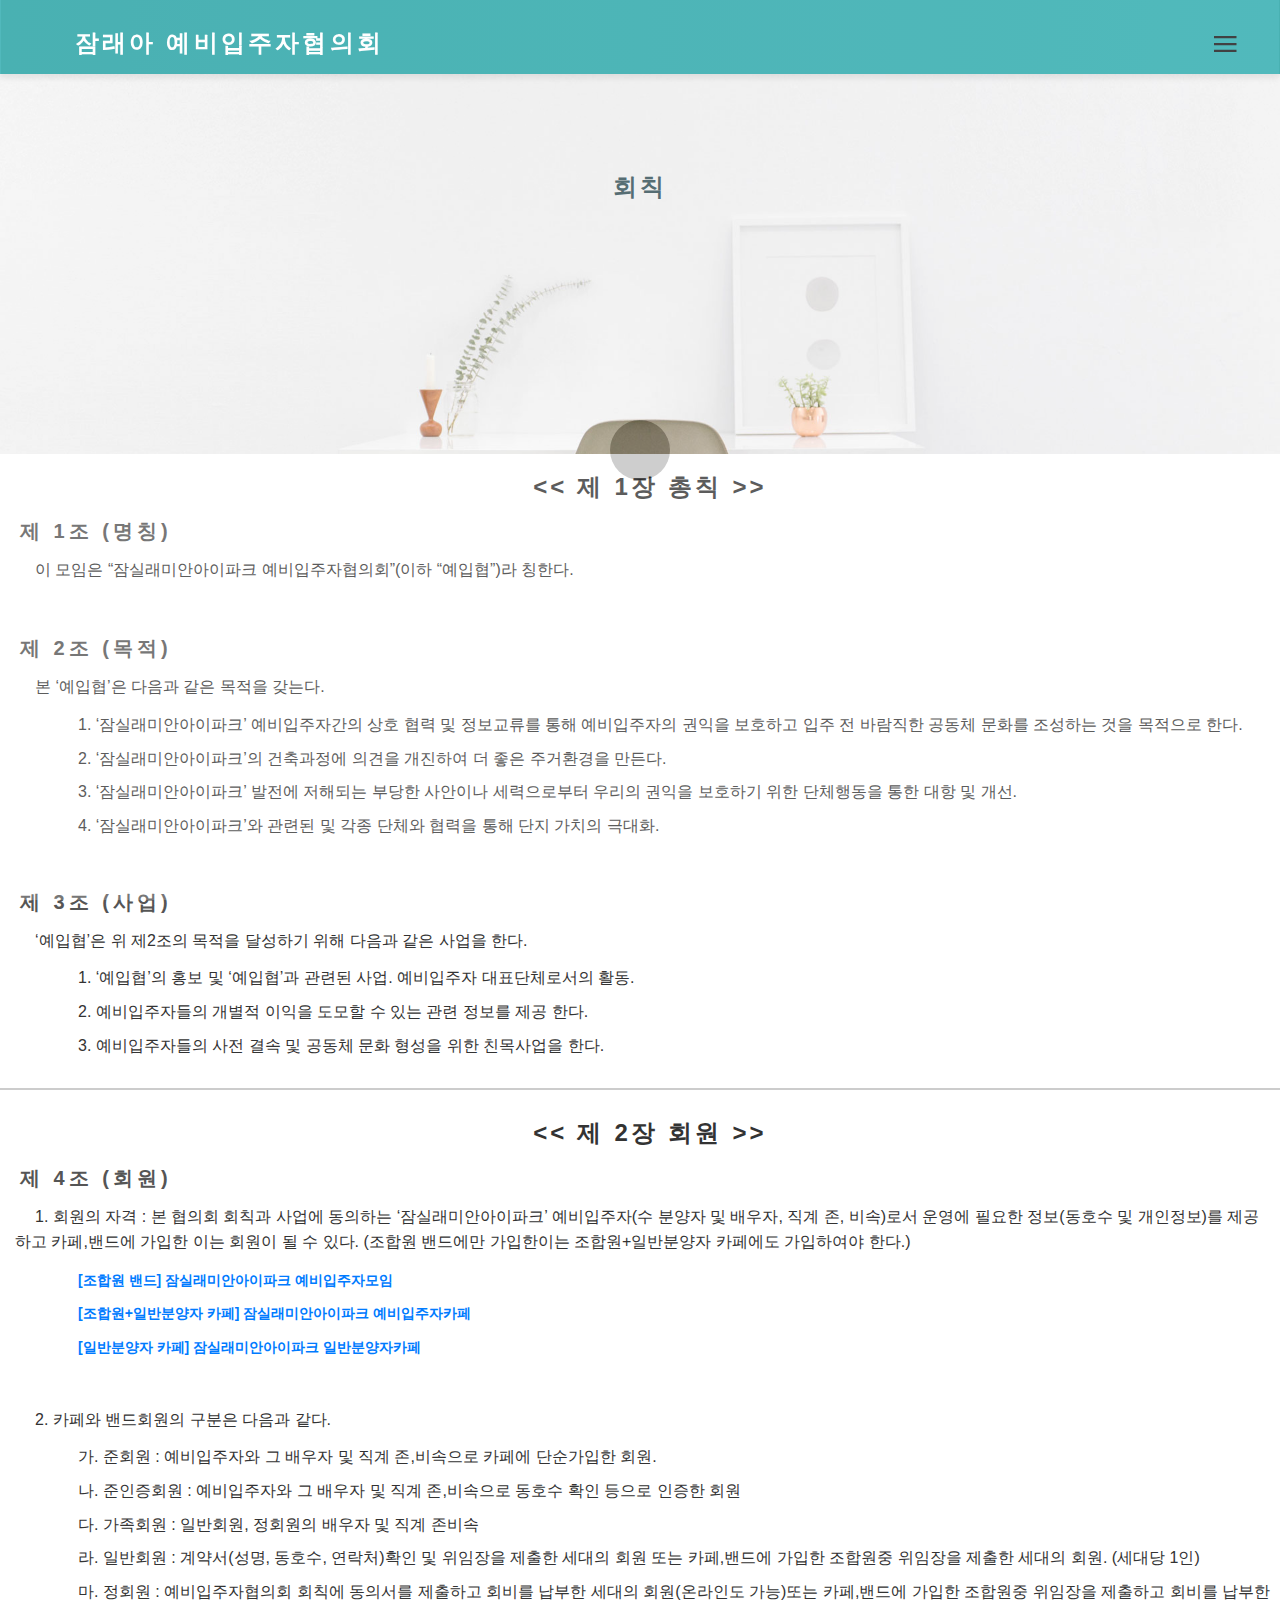
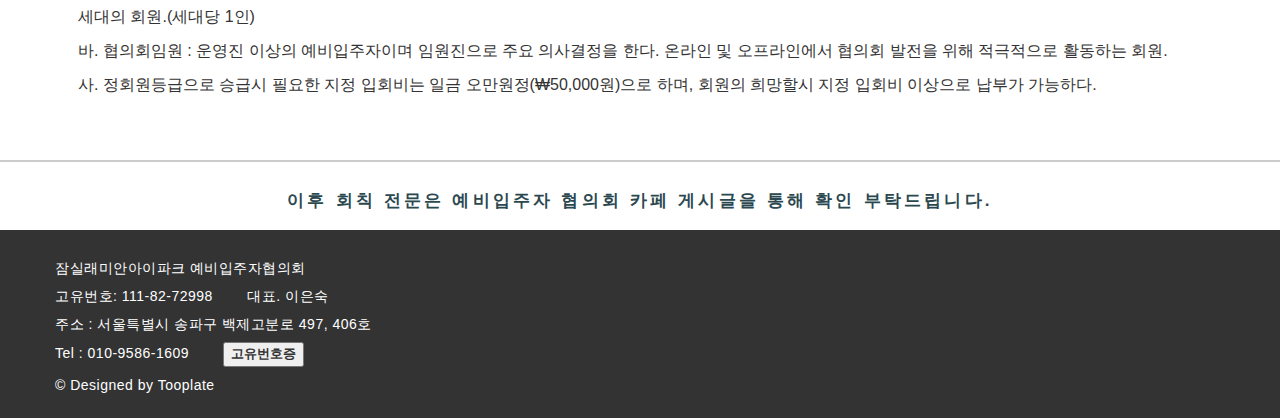
<file: rules.html>
<!DOCTYPE html>
<html lang="en">
<head>
<!--

Template 2082 Pure Mix

http://www.tooplate.com/view/2082-pure-mix

-->
	<meta charset="utf-8">
	<meta http-equiv="X-UA-Compatible" content="IE=Edge">
	<meta name="viewport" content="width=device-width, initial-scale=1">
	<meta name="keywords" content="">
	<meta name="description" content="">

	<!-- Site title
   ================================================== -->
	<title>회칙</title>

	<!-- Bootstrap CSS
   ================================================== -->
	<link rel="stylesheet" href="css/bootstrap.min.css">

	<!-- Animate CSS
   ================================================== -->
	<link rel="stylesheet" href="css/animate.min.css">

	<!-- Font Icons CSS
   ================================================== -->
	<link rel="stylesheet" href="css/font-awesome.min.css">
	<link rel="stylesheet" href="css/ionicons.min.css">

	<!-- Main CSS
   ================================================== -->
	<link rel="stylesheet" href="css/style.css">

</head>
<body>

<!-- Preloader section
================================================== -->
<div class="preloader">

	<div class="sk-spinner sk-spinner-pulse"></div>

</div>

<!-- Navigation section
================================================== -->
<div class="nav-container">
   <nav class="nav-inner transparent">
      <div class="navbar">
         <div class="container">
            <div class="row">
              <div class="brand">
                <a href="index.html">잠래아 예비입주자협의회</a>
              </div>
              <div class="navicon">
                <div class="menu-container">
                  <div class="circle dark inline">
                    <i class="icon ion-navicon"></i>
                  </div>
                  <div class="list-menu">
                    <i class="icon ion-close-round close-iframe"></i>
                    <div class="intro-inner">
					<ul id="nav-menu">
					 <li><a href="index.html">Home</a></li>
						<li><a href="about.html">예비입주자협의회란?</a></li>
						<li><a href="faq.html">자주 묻는 질문</a></li>
						<li><a href="agree.html" target="_blank">예입협 위임동의서 제출</a></li>
						<li><a href="rules.html">회 칙</a></li>
						<!--li><a href="news.html">뉴 스</a></li-->
						<li><a href="https://www.raemian.co.kr/sales/sub/s/jamsiljinju?menuSeq=10180" target="_blank">공사 진척 사항</a></li>
						<li><a href="outline.html">개 요</a></li>
                      </ul>
                    </div>
                  </div>
                </div>
              </div>
            </div>
         </div>
      </div>
   </nav>
</div>

<!-- Header section
================================================== -->
<section id="header" class="header-sub">
	<div class="container">
		<div class="row">
			<div class="col-md-offset-3 col-md-6 col-sm-offset-2 col-sm-8">
			  <div class="header-thumb">
				  <h1 class="wow" data-wow-delay="0.6s">회칙</h1>
			  </div>
			</div>
		</div>
	</div>	

</section>

<!-- Blog section
================================================== -->
<section id="rules">
    <h2 class="chapter-title">&lt;&lt; 제 1장 총칙 &gt;&gt;</h2>
    
    <h3>제 1조 (명칭)</h3>
    <p>이 모임은 “잠실래미안아이파크 예비입주자협의회”(이하 “예입협”)라 칭한다.</p>
    <br>

    <h3>제 2조 (목적)</h3>
    <p>본 ‘예입협’은 다음과 같은 목적을 갖는다.</p> 
    <ul>
        <li>1. ‘잠실래미안아이파크’ 예비입주자간의 상호 협력 및 정보교류를 통해 예비입주자의 권익을 보호하고 입주 전 바람직한 공동체 문화를 조성하는 것을 목적으로 한다.</li>
        <li>2. ‘잠실래미안아이파크’의 건축과정에 의견을 개진하여 더 좋은 주거환경을 만든다.</li>
        <li>3. ‘잠실래미안아이파크’ 발전에 저해되는 부당한 사안이나 세력으로부터 우리의 권익을 보호하기 위한 단체행동을 통한 대항 및 개선.</li>
        <li>4. ‘잠실래미안아이파크’와 관련된 및 각종 단체와 협력을 통해 단지 가치의 극대화.</li>
    </ul>

    <br>

    <h3>제 3조 (사업)</h3>
    <p>‘예입협’은 위 제2조의 목적을 달성하기 위해 다음과 같은 사업을 한다.</p>
    <ul>
        <li>1. ‘예입협’의 홍보 및 ‘예입협’과 관련된 사업. 예비입주자 대표단체로서의 활동.</li>
        <li>2. 예비입주자들의 개별적 이익을 도모할 수 있는 관련 정보를 제공 한다.</li>
        <li>3. 예비입주자들의 사전 결속 및 공동체 문화 형성을 위한 친목사업을 한다.</li>
    </ul>

    <hr>

    <h2 class="chapter-title">&lt;&lt; 제 2장 회원 &gt;&gt;</h2>
    
    <h3>제 4조 (회원)</h3>
	
	<p>1. 회원의 자격 : 본 협의회 회칙과 사업에 동의하는 ‘잠실래미안아이파크’ 예비입주자(수 분양자 및 배우자, 직계 존, 비속)로서 운영에 필요한 정보(동호수 및 개인정보)를 제공하고 카페,밴드에 가입한 이는 회원이 될 수 있다. (조합원 밴드에만 가입한이는 조합원+일반분양자 카페에도 가입하여야 한다.)</p>
	<ul>
        <li><a href="https://band.us/n/aea5A8j8f0b5x" target="_blank">[조합원 밴드] 잠실래미안아이파크 예비입주자모임 </a></li>
		<li><a href="https://cafe.naver.com/blue0mhum" target="_blank">[조합원+일반분양자 카페] 잠실래미안아이파크 예비입주자카페 </a></li>
		<li><a href="https://cafe.naver.com/jamraea" target="_blank">[일반분양자 카페] 잠실래미안아이파크 일반분양자카페 </a></li>
    </ul>
    <br>
	<p>2. 카페와 밴드회원의 구분은 다음과 같다.</p>
	<ul>
        <li>가. 준회원 : 예비입주자와 그 배우자 및 직계 존,비속으로 카페에 단순가입한 회원.</li>
		<li>나. 준인증회원 : 예비입주자와 그 배우자 및 직계 존,비속으로 동호수 확인 등으로 인증한 회원</li>
		<li>다. 가족회원 : 일반회원, 정회원의 배우자 및 직계 존비속</li>
		<li>라. 일반회원 : 계약서(성명, 동호수, 연락처)확인 및 위임장을 제출한 세대의 회원 또는 카페,밴드에 가입한 조합원중 위임장을 제출한 세대의 회원. (세대당 1인)</li>
		<li>마. 정회원 : 예비입주자협의회 회칙에 동의서를 제출하고 회비를 납부한 세대의 회원(온라인도 가능)또는 카페,밴드에 가입한 조합원중 위임장을 제출하고 회비를 납부한 세대의 회원.(세대당 1인)</li>
		<li>바. 협의회임원 : 운영진 이상의 예비입주자이며 임원진으로 주요 의사결정을 한다. 온라인 및 오프라인에서 협의회 발전을 위해 적극적으로 활동하는 회원.</li>
		<li>사. 정회원등급으로 승급시 필요한 지정 입회비는 일금 오만원정(₩50,000원)으로 하며, 회원의 희망할시 지정 입회비 이상으로 납부가 가능하다.</li>
    </ul>

    <br>
    <hr>
    <h2 class="centered-text">이후 회칙 전문은 예비입주자 협의회 카페 게시글을 통해 확인 부탁드립니다.</h2>
    <p class="centered-text"><a href="" target="_blank" rel="noopener noreferrer"></a></p>
	
</section>
<!--25.2.2 주석 : 고유번호증 보임처리 내가 방금 만듬 -->
<div id="modal2" class="modal">
				<div class="modal-content2" id="modal-content2" >
				  <span id="closeModalBtn2" class="close-btn">&times;</span>
						<img src="images/unique.jpg" class="img-responsive post-image" alt="Blog">
				  </p>
				</div>
			  </div> 
<!--25.2.2 주석 : 고유번호증 보임처리 내가 방금 만듬 -->	
<!-- Footer section
================================================== -->
<footer>
	<div class="container">
		<div class="row">
			<ul class="footer-cont">
			    <li class="ow">잠실래미안아이파크 예비입주자협의회</li>
				<li class="ow">고유번호: 111-82-72998  <span>대표. 이은숙</span></li>   
				<li class="ow">주소 : 서울특별시 송파구 백제고분로 497, 406호</li>
				<li class="ow">Tel : 010-9586-1609   <button type="button"  id="openModalBtn2">고유번호증</button></span></li>
				<li class="ow">© Designed by Tooplate</li>
				
			</div>
		</div>
	</div>
</footer>
<!-- Javascript 
================================================== -->
<script src="js/jquery.js"></script>
<script src="js/bootstrap.min.js"></script>
<script src="js/wow.min.js"></script>
<script src="js/custom.js"></script>
<script src="js/popup_sub.js"></script>

</body>
</html>
</file>
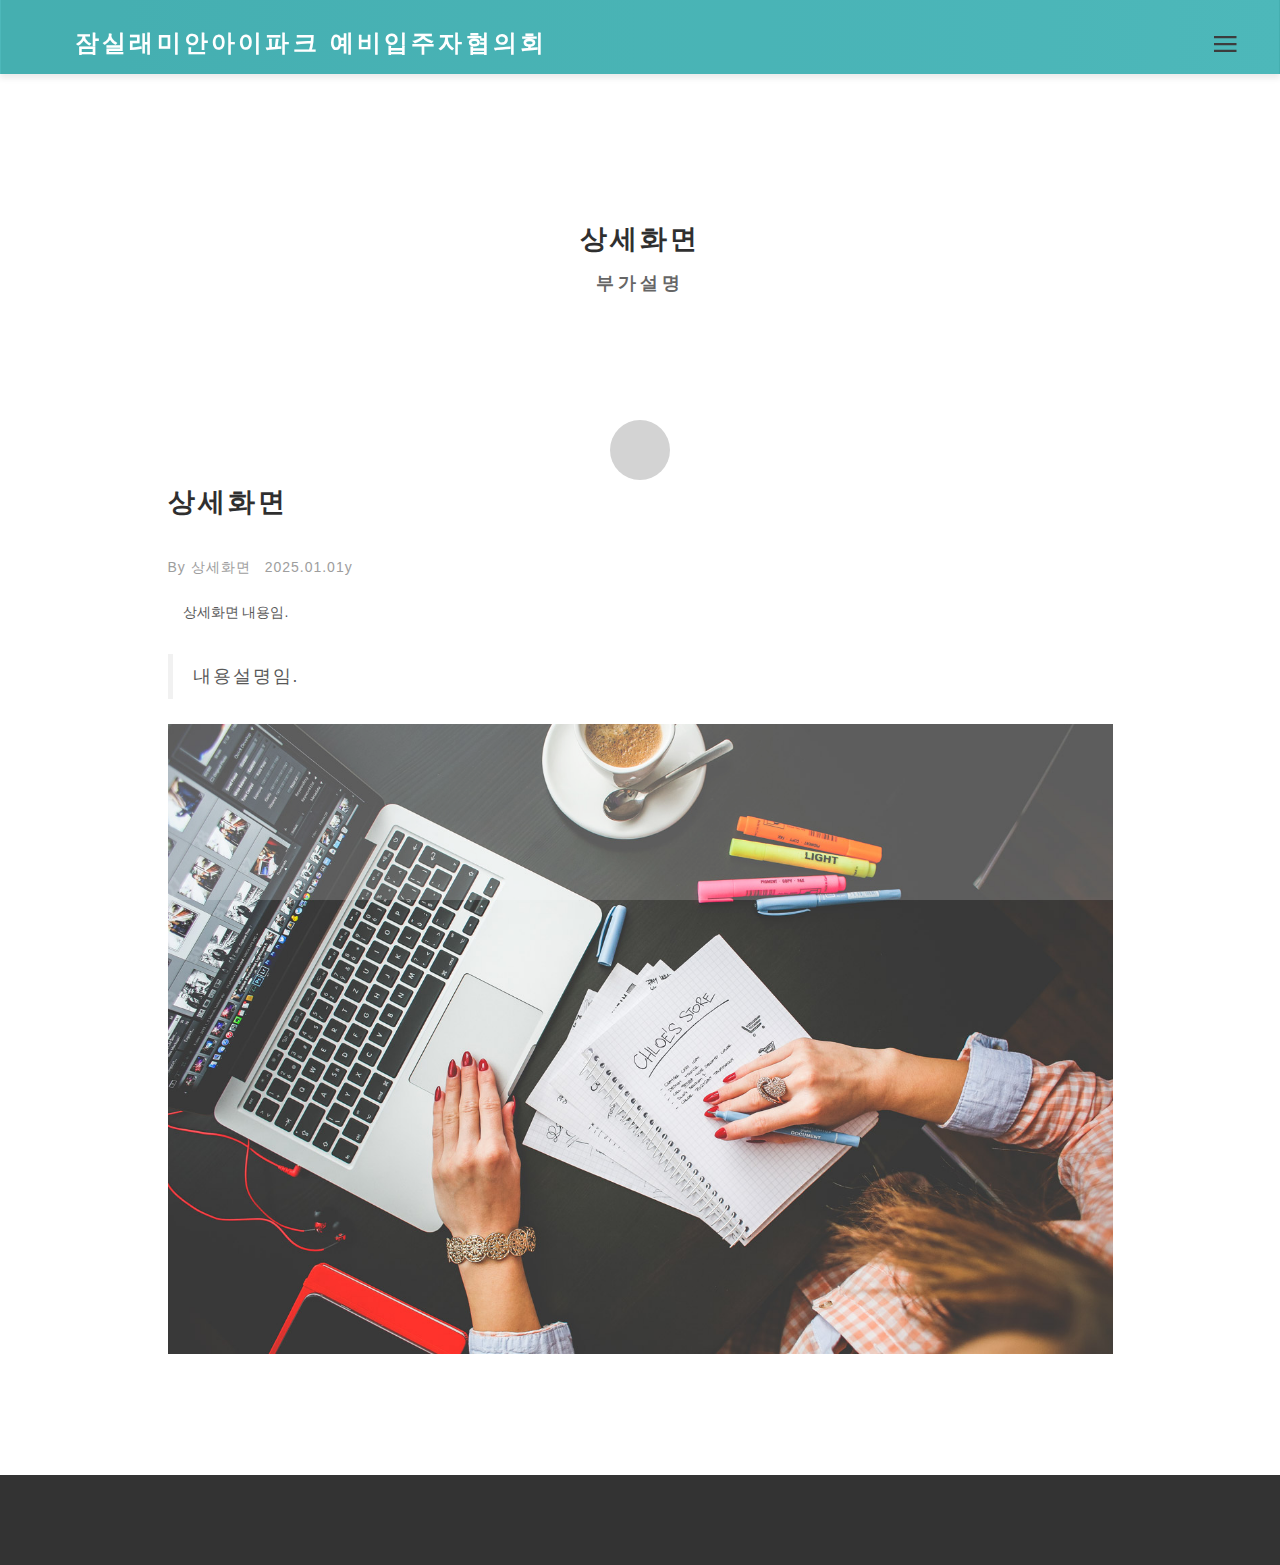
<file: single-post.html>
<!DOCTYPE html>
<html lang="en">
<head>
<!--

Template 2082 Pure Mix

http://www.tooplate.com/view/2082-pure-mix

-->
	<meta charset="utf-8">
	<meta http-equiv="X-UA-Compatible" content="IE=Edge">
	<meta name="viewport" content="width=device-width, initial-scale=1">
	<meta name="keywords" content="">
	<meta name="description" content="">

	<!-- Site title
   ================================================== -->
	<title>상세화면</title>

	<!-- Bootstrap CSS
   ================================================== -->
	<link rel="stylesheet" href="css/bootstrap.min.css">

	<!-- Animate CSS
   ================================================== -->
	<link rel="stylesheet" href="css/animate.min.css">

	<!-- Font Icons CSS
   ================================================== -->
	<link rel="stylesheet" href="css/font-awesome.min.css">
	<link rel="stylesheet" href="css/ionicons.min.css">

	<!-- Main CSS
   ================================================== -->
	<link rel="stylesheet" href="css/style.css">

	<!-- Google web font 
   ================================================== -->	
  <link href='https://fonts.googleapis.com/css?family=Source+Sans+Pro:400,700,300' rel='stylesheet' type='text/css'>
	
</head>
<body>


<!-- Preloader section
================================================== -->
<div class="preloader">

	<div class="sk-spinner sk-spinner-pulse"></div>

</div>


<!-- Navigation section
================================================== -->
<div class="nav-container">
   <nav class="nav-inner transparent">

      <div class="navbar">
         <div class="container">
            <div class="row">

              <div class="brand">
                <a href="index.html">잠실래미안아이파크 예비입주자협의회</a>
              </div>

              <div class="navicon">
                <div class="menu-container">

                  <div class="circle dark inline">
                    <i class="icon ion-navicon"></i>
                  </div>

                  <div class="list-menu">
                    <i class="icon ion-close-round close-iframe"></i>
                    <div class="intro-inner">
                    <ul id="nav-menu">
					 <li><a href="index.html">Home</a></li>
						<li><a href="about.html">예비입주자협의회란?</a></li>
						<li><a href="faq.html">자주 묻는 질문</a></li>
						<li><a href="rules.html">회 칙</a></li>
						<li><a href="news.html">뉴 스</a></li>
						<li><a href="https://www.raemian.co.kr/sales/sub/s/jamsiljinju?menuSeq=10180" target="_blank">공사 진척 사항</a></li>
						<li><a href="outline.html">개 요</a></li>
                      </ul>
                    </div>
                  </div>

                </div>
              </div>

            </div>
         </div>
      </div>

   </nav>
</div>

<!-- Header section
================================================== -->
<section id="header" class="header-five">
	<div class="container">
		<div class="row">

			<div class="col-md-offset-3 col-md-6 col-sm-offset-2 col-sm-8">
          <div class="header-thumb">
              <h1 class="wow fadeIn" data-wow-delay="0.6s">상세화면</h1>
              <h3 class="wow fadeInUp" data-wow-delay="0.9s">부가설명</h3>
          </div>
			</div>

		</div>
	</div>		
</section>


<!-- Single Post section
================================================== -->
<section id="single-post">
   <div class="container">
      <div class="row">

         <div class="wow fadeInUp col-md-offset-1 col-md-10 col-sm-offset-1 col-sm-10" data-wow-delay="2.3s">
         	  <div class="blog-thumb">
         		   
         		   <h1>상세화면</h1>
         			    <div class="post-format">
						        <span>By <a href="#">상세화면</a></span>
						        <span><i class="fa fa-date"></i>2025.01.01y</span>
					       </div>
         		   <p>상세화면 내용임.</p>
               <blockquote>내용설명임.</blockquote>
			    <img src="images/blog-img1.jpg" class="img-responsive post-image" alt="Blog">
         	  </div>
		    </div>

      </div>
   </div>
</section>

<!-- Footer section
================================================== -->
<footer>
	<div class="container">
		<div class="row">
			<div class="col-md-12 col-sm-12">
				<p class="wow fadeInUp"  data-wow-delay="0.1s">© 잠실 래미안 아이파크 입예협 - Designed by Tooplate</p>
			</div>
			
		</div>
	</div>
</footer>

<!-- Javascript 
================================================== -->
<script src="js/jquery.js"></script>
<script src="js/bootstrap.min.js"></script>
<script src="js/wow.min.js"></script>
<script src="js/custom.js"></script>

</body>
</html>
</file>
<file: css/style.css>
/*

Template 2082 Pure Mix

http://www.tooplate.com/view/2082-pure-mix

*/

/* Body 
------------------------------------- */
body {
    font-style: normal;
    font-weight: 300;
    position: relative;
	display: flex;
	flex-direction: column;
	min-height: 100vh;
}

html,body {
  width: 100%;
  overflow-x: hidden;
}

html {
  font-size: 100%;
}


/* Typography
------------------------------------- */

h1,h2,h3,h4 {
  font-weight: 400;
  letter-spacing: 0.2rem;
  text-transform: uppercase;
}

h1 {
  color: #000;
  font-size: 1.7rem;
  font-weight: 700;
}

h2 {
  color: rgb(43,72,80);
  font-weight: bold;
  font-size: 1.4rem;
}

h3 {
  color: #444;
  font-size: 1.1rem;
  font-weight: bold;
  letter-spacing: 4px;
}

h4 {
  color: #444;
  font-size: 1.3rem;
  letter-spacing: 1px;
}

h5 {
  font-weight: 100;
  font-size: 1.0rem;
  letter-spacing: 2px;
  padding-top:20px;
}

p {
   margin: 15px;
}

a {
  outline: none;
  text-decoration: none;
}
a,
a:hover,
a:focus {
  color: inherit;
  text-decoration: none;
  outline: 0;
  -webkit-transition: all 0.25s ease-out;
  -moz-transition: all 0.25s ease-out;
  -ms-transition: all 0.25s ease-out;
  -o-transition: all 0.25s ease-out;
  transition: all 0.25s ease-out;
}

img {
  width: 100%;
  max-width: 100%;
}

.rWhite {
	color: rgb(254,254,254); 
}

.r2font {
	color: rgb(254,254,254); 
	font-size: 1.3rem;
}

.r3font {
	color: #c8ece9;
	font-size: 1.1rem;
	font-style: normal;
	letter-spacing: 0px;
	padding : 10px 0 0 0 ;
}
@media (max-width: 768px) {

  .r2font {
    font-size: 1.1rem;
	
  }
  .r3font {
    font-size: 0.9rem;
  }
 
}

.rbody {
	background: rgb(27,157,159); 
	font-color: rgb(254,254,254); 
    font-style: normal;
    font-weight: 300;
    position: relative;
	text-align: center;
}

.dbody {
	background: rgb(242,242,242); 
	font-color: rgb(254,254,254); 
    font-style: normal;
    font-weight: 300;
    position: relative;
}

.rbtn {
  background-color: rgb(46, 56, 66);
  font-size: 16px;
  font-weight: bold;
  letter-spacing: 3px;
  color: rgb(254,254,254); 
  border: 1px;
  width: 300px;
  border-radius: 15px;
  padding : 17px 2px 19px 2px;
  margin-top : 20px;
  transition: all 0.4s ease-in-out;
}
.arrow-right::after {
	content: '→';
	font-size: 23px;
}
@media (max-width: 768px) {

 .rbtn {
  font-size: 14px;
}
 
}

.rhr {
	background: rgb(46, 56, 66);
    border-top: 1px solid rgb(46, 56, 66);
}
/* preloader styles
/* ========================================== */
.preloader {
    position: fixed;
    top: 0;
    left: 0;
    width: 100%;
    height: 100%;
    z-index: 99999;
    display: flex;
    flex-flow: row nowrap;
    justify-content: center;
    align-items: center;
    background: none repeat scroll 0 0 #fff;
}

.sk-spinner-pulse {
  width: 60px;
  height: 60px;
  background-color: #111112;
  border-radius: 100%;
  -webkit-animation: sk-pulseScaleOut 1s infinite ease-in-out;
          animation: sk-pulseScaleOut 1s infinite ease-in-out; }

@-webkit-keyframes sk-pulseScaleOut {
  0% {
    -webkit-transform: scale(0);
            transform: scale(0); }
  100% {
    -webkit-transform: scale(1);
            transform: scale(1);
    opacity: 0; } }

@keyframes sk-pulseScaleOut {
  0% {
    -webkit-transform: scale(0);
            transform: scale(0); }
  100% {
    -webkit-transform: scale(1);
            transform: scale(1);
    opacity: 0; } }


.headerHr {
	 border: 1px solid color: rgb(43,72,80); 
	 margin-top : 20px;
}

.countM {
  color: #444;
  font-size: 17px;
  font-weight: bold;
  letter-spacing: 2px;
}

.countD {
  color: rgb(43,72,80);
  font-weight: bold;
  font-size: 22px;
  margin-top : 10px;
}


/* 반응형 디자인 (모바일 화면) */
@media screen and (max-width: 768px) {
	.countM {
	  color: rgb(43, 72, 80);
	  font-size: 15px;
	  font-weight: bold;
	  letter-spacing: 4px;
	    margin-top : 40px;
	}
	
    .countD {
	  color: rgb(43, 72, 80);
	  font-weight: bold;
	  font-size: 20px;
	   margin-top : 5px;
	
	}
}


/* navigation styles
/* ========================================== */
.nav-container,
.navbar {
  background: transparent;
  height: 74px;
  max-height: 94px;
  margin: 0;
  border-radius: 0;
  transition: all 0.3s ease;
  -webkit-transition: all 0.3s ease;
  -moz-transition: all 0.3s ease;
}

.navbar {
    position: fixed; /* 상단 고정 */
    top: 0;
    left: 0;
    width: 100%;
    background: linear-gradient(to right, rgb(27, 157, 159), rgb(37, 168, 171)); /* 그라데이션 배경 */
    color: #fff; /* 텍스트 색상 */
    z-index: 1000; /* 다른 콘텐츠보다 위에 표시 */
    padding: 15px 0; /* 상하 여백 */
    box-shadow: 0 4px 6px rgba(0, 0, 0, 0.1); /* 미세한 그림자 추가 */
}

/* 브랜드 스타일 */
.navbar .brand a {
    font-size: 24px;
    font-weight: bold;
    color: #fff;
    text-decoration: none;
    padding-left: 20px;
    text-transform: uppercase;
}

/* 메뉴 아이콘 스타일 */
.navicon .menu-container .circle {
    font-size: 30px;
    color: white;
    cursor: pointer;
}


/* 반응형 디자인 (모바일 화면) */
@media screen and (max-width: 768px) {
    .navbar .container .row {
        display: flex;
        justify-content: space-between;
        align-items: center;
    }

    .navbar .brand a {
        font-size: 18px;
    }
}

.brand {
  float: left;
  padding: 10px 0 0;
  transition: all 0.3s ease;
  -webkit-transition: all 0.3s ease;
  -moz-transition: all 0.3s ease;
  text-transform: uppercase;
  letter-spacing: 0.2rem;
}
.brand a {
  color: #333;
  font-size: 15px;
  font-weight: 650;
  opacity: 1;
  text-decoration: none;
}

.navicon {  
  position: relative;
  right: 0;
  display: -webkit-flex;
  display: -ms-flexbox;
  display: flex;
  -webkit-justify-content: flex-end;
  -ms-flex-pack: end;
  justify-content: flex-end;
}

nav ul {
  display: inline-block;
}

nav ul.right {
  float: right;
  right: 0
}

#nav-menu a {
  font-weight: bold;
  font-size: 21px;
  color: #A8A8A8;
  text-transform: uppercase;
  letter-spacing: 0.3rem;
}

#nav-menu a:hover, #nav-menu a:hover:focus {
    color: #2DDCDE;
}

#nav-menu li {
  list-style: none;
  padding: 6px;
}

.nav-text-light a {
  color: #ffffff;
}

.sticky .nav-text-light a {
  color: #555555;
}


@media all and (max-width: 768px) {
  .nav-text-light a {
    color: #555555;
  }
  .nav-inner {
    background: #ffffff;
  }
  .transparent {
    background: transparent;
  }
  .navicon {
    padding-right: 10px;
  }
  nav ul.right {
  float: left;
  }
  
  #nav-menu a {
  font-size: 18px;
}
}

a.icon {
  font-size: 32px;
  padding-right: 20px;
}

.intro-inner {  
  position: absolute;
  left: 50%;
  top: 50%;
  -webkit-transform: translate(-50%, -50%);
      -ms-transform: translate(-50%, -50%);
          transform: translate(-50%, -50%);
  width: 100%;
  text-align: center;
}

.close {
  font-family: inherit;
  font-size: 32px;
  font-weight: 300;
  text-shadow: none;
}
.close:focus {
  outline: 0px auto -webkit-focus-ring-color;
}

.circle {
  width: 45px;
  height: 45px;
  text-align: center;
  margin: 0 auto;
  position: absolute;
  top: 50%;
  left: 50%;
  margin-top: -40px;
  margin-left: -40px;
  border-radius: 50%;
  transition: all 0.3s ease;
  -webkit-transition: all 0.3s ease;
  -moz-transition: all 0.3s ease;
  cursor: pointer;
  z-index: 99;
  padding: 4px 0 0;
}

.circle i {
  font-size: 36px;
  color: #111112;
}

.circle.dark {
  border-color: #292929;
}

.circle.dark:before {
  border-color: transparent transparent transparent #292929;
}

.circle.large {
  height: 120px;
  width: 120px;
  margin-top: -60px;
  margin-left: -60px;
}

.circle.large:before {
  margin-top: -18px;
  margin-left: -10px;
  content: '';
  width: 0;
  height: 0;
  border-style: solid;
  border-width: 20px 0 20px 31.0px;
  border-color: transparent transparent transparent #ffffff;
}

.circle.large.dark:before {
  border-color: transparent transparent transparent #292929;
}

.circle.inline {
  position: relative;
  top: 0;
  left: 0;
  margin-top: 0;
  margin-left: 0;
  display: inline-block;
  z-index: 0;
}

@media all and (max-width: 768px) {
  .circle.large {
    width: 90px;
    height: 90px;
    margin-top: -45px;
  }
  .circle.large:before {
    margin-top: -14px;
    margin-left: -8px;
    content: '';
    width: 0;
    height: 0;
    border-style: solid;
    border-width: 15px 0 15px 25.0px;
    border-color: transparent transparent transparent #fff;
  }
}

.list-menu {
  position: fixed;
  visibility: hidden;
  width: 100%;
  height: 100%;
  top: 0;
  left: 0;
  z-index: 9999999;
  background: #333333;
  transition: all 0.6s ease;
  -webkit-transition: all 0.6s ease;
  -moz-transition: all 0.6s ease;
  opacity: 0;
  z-index: -1;
}

.list-menu.reveal-modal {
  opacity: 1;
  z-index: 999999;
  visibility: visible;
}

.list-menu .ion-close-round {
  font-size: 25px;
  position: absolute;
  top: 32px;
  right: 32px;
  color: #A8A8A8;
  cursor: pointer;
}

/* header section styles
/* ========================================== */
#header {
  -webkit-background-size: cover;
  background-size: cover;
  background-position: center center;
  text-align: center;
  padding-top: 130px;
  padding-bottom: 100px;
}

#header .header-thumb {
  border: 0px solid #f9f9f9;
}

.header-one .header-thumb {
  padding: 32px 20px 32px 20px !important;
}

.header-sub .header-thumb {
  padding: 0px 20px 0px 20px !important;
}

.header-sub{
  height: 18vh !important;
  min-height: 380px;
  padding-top: 80px !important;
}

.header-sub h1{
  font-size: 24px;
  color: rgb(43,72,80);
}

.header-one {
  background: url('../images/header-bg.jpg') no-repeat;
  height: 46vh !important;
  min-height: 620px;
  padding-top: 35px !important;
}
.header-sub {
  background: url('../images/header-bg.jpg') no-repeat;
}

@media (max-width: 768px) {
   .header-one{
          padding-top: 70px !important;
   }
   
   .header-sub{
	  min-height: 290px;
	  padding-top: 60px !important;
	}

	.header-sub h1{
	  font-size: 21px;
	  color: rgb(43,72,80);
	}
}

/* Portfolio section styles
/* ========================================== */
#portfolio {
  text-align: center;
  padding-top: 3rem;
  padding-bottom: 6rem;
}

#portfolio img {
  width: 100%;
}

#portfolio .portfolio-thumb {
  position: relative;
  overflow: hidden;
  margin: 0;
} 

#portfolio .portfolio-thumb .portfolio-overlay {
  background: #141414;
  position: absolute;
  top: 0;
  right: 0;
  bottom: 0;
  left: 0;
  width: 100%;
  height: 100%;
  opacity: 0;
  -webkit-transition: all 0.4s ease-in-out;
  transition: all 0.4s ease-in-out;
}

#portfolio .portfolio-thumb:hover .portfolio-overlay {
  opacity: 0.9;
}

#portfolio .portfolio-thumb .portfolio-overlay .portfolio-item {
    text-align: center;
    padding: 30% 20px 20px;
}

#portfolio .portfolio-thumb .portfolio-overlay .fa {
    background: #f9f9f9;
    border-radius: 100px;
    color: #141414;
    font-size: 1.3rem;
    display: inline-block;
    width: 3.5rem;
    height: 3.5rem;
    line-height: 3.5rem;
    text-align: center;
    text-decoration: none;
    margin-bottom: 4px;
}

/*filter css*/
.filter-wrapper {
    width: 100%;
    margin-bottom: 32px;
    overflow: hidden;
}

.filter-wrapper li {
    display: inline-block;
    margin: 4px;
}

.filter-wrapper li a {
    color: #666;
    font-size: 13px;
    font-weight: 400;
    letter-spacing: 2px;
    padding: 8px 17px;
    margin-right: 2px;
    margin-left: 2px;
    text-transform: uppercase;
    display: block;
    text-decoration: none;
    transition: all 0.4s ease-in-out;
}
.filter-wrapper li a:active {
  background: #111112 !important;
}
.filter-wrapper li a:hover,
.filter-wrapper li a:focus {
  background: #111112;
  color: #ffffff;
}

/*isotope box css*/
.iso-box-section {
    width: 100%;
}

.iso-box-wrapper {
    width: 100%;
    padding: 0;
    clear: both;
    position: relative;
}

.iso-box {
    position: relative;
    min-height: 50px;
    float: left;
    overflow: hidden;
    margin-bottom: 25px;
}

.iso-box > a {
    display: block;
    width: 100%;
    height: 100%;
    overflow: hidden;
} 

.fluid-img {
    width: 100%;
    display: block;
}

/* single project section styles
/* ========================================== */
#single-project {
  padding-top: 4rem;
  padding-bottom: 6rem;
}

#single-project .project-info {
  padding-bottom: 10px;
}

#single-project img {
  padding-top: 14px;
}

/* news section styles
/* ========================================== */

#news {
	line-height: 1.6; /* 문장 간 간격을 넓혀서 읽기 쉽게 */
   flex: 1; /* main 영역이 가능한 공간을 차지하게 함 */
}

/* about section styles
/* ========================================== */

#about {
	
   line-height: 1.6; /* 문장 간 간격을 넓혀서 읽기 쉽게 */
   flex: 1; /* main 영역이 가능한 공간을 차지하게 함 */
}

#about h3 {
   font-size: 20px; /* 제목 크기 조정 */
   font-weight: bold; /* 제목을 더 돋보이게 */
   margin-top: 30px; /* 제목 위 여백 추가 */
   margin-bottom: 20px; /* 제목 아래 여백 추가 */
}

#about p {
   font-size: 16px; /* 본문 글자 크기 */
   margin-top: 20px; /* 문단 위 여백 */
   margin-bottom: 20px; /* 문단 아래 여백 */
   padding: 0 15px; /* 좌우 여백 추가 */
}

#about .container {
   padding: 0 30px; /* 왼쪽, 오른쪽 여백을 추가해 내용이 밀리지 않도록 */
}

#about .row {
   margin-bottom: 40px; /* 각 항목 간 여백을 충분히 두어 구분감 있게 */
}

@media (max-width: 768px) {
   #about h3 {
      font-size: 17px; /* 작은 화면에서는 제목 크기 축소 */
   }
   #about p {
      font-size: 15px; /* 본문 글자 크기도 축소 */
   }
}

/* outline & single post section styles
/* ========================================== */

#outline {
	line-height: 1.6; /* 문장 간 간격을 넓혀서 읽기 쉽게 */
   flex: 1; /* main 영역이 가능한 공간을 차지하게 함 */
}

#outline, 
#single-post {
  padding-top: 4rem;
  padding-bottom: 6rem;
}

#outline .blog-thumb {
  padding-top: 60px;
  padding-bottom: 40px;
}

#outline .post-format,
#single-post .post-format {
  padding-top: 30px;
  padding-bottom: 10px;
}

#outline .post-format span,
#single-post .post-format span {
  color: #888;
  font-weight: 400;
  letter-spacing: 1px;
  padding-right: 10px;
}

#outline .blog-thumb .btn {
  border-radius: 0px;
  padding: 10px 32px;
  letter-spacing: 2px;
  text-transform: uppercase;
  margin-top: 22px;
  transition: all 0.4s ease-in-out;
}
#outline .blog-thumb .btn:hover {
  background: #111112;
  border-color: transparent;
  color: #ffffff;
}

#outline .post-details {
    width: 100%;
    border-collapse: collapse;
    margin-bottom: 20px;
}


#outline table {
  width: 70%; /* 원하는 테이블 너비 */
  margin-left: 10px; /* 테이블을 왼쪽에서 20px 만큼 오른쪽으로 이동 */
  border-collapse: collapse; /* 셀 경계선 결합 */
}

#outline  table th, table td {
  padding: 15px 50px; /* 셀 내부 여백을 추가하여 행 높이 조정 */
  border: 1px solid #ddd;
  text-align: l2ft;
}



#outline .post-details td {
	font-size: 17px;
    padding: 8px 12px;
    text-align: left;
    border-bottom: 1px solid #e0e0e0;

}


#outline .post-details td a {
    color: #1d73a8; /* 링크 색상 */
    text-decoration: none;
}

#outline .post-details td a:hover {
    text-decoration: underline;
}

/* 테이블 헤더 스타일 */
#outline .post-details td:first-child {
    font-weight: bold;
    color: rgb(117,147,146); /* 헤더 컬러 */
}


/* Blog thumb */
#outline .blog-thumb {
    background: #f9f9f9;
    padding: 20px;
    margin-bottom: 30px;
    border-radius: 8px;
    box-shadow: 0 2px 8px rgba(0, 0, 0, 0.1);
}

#outline .blog-thumb img {
     max-width: 80%;
    height: auto;
    border-radius: 8px;
    display: block;
    margin: 0 auto;
}

#outline .blog-thumb h1 {
    font-size: 24px;
    margin-top: 15px;
    color: rgb(117,147,146);
}

#outline .blog-thumb p {
    font-size: 16px;
    color: #666;
}
@media (max-width: 768px) {
  #outline .post-details td {
		font-size: 15px;
	}
}

/* main section styles
/* ========================================== */
#main {
  padding-top: 3rem;
  padding-bottom: 2rem;
}

#main .col-md-4 {
  padding-top: 16px;
  padding-bottom: 32px;
}

#main img {
  padding-bottom: 20px;
}

#main blockquote {
  letter-spacing: 2px;
  margin-top: 20px;
}

#main input[type='submit'] {
  background: #111112;
  color: #ffffff;
  font-size: 15px;
  font-weight: 400;
  letter-spacing: 2px;
  transition: all 0.4s ease-in-out;
  margin-top: 10px;
}

#main input[type='submit']:hover {
  about: #444;
}

.about-submit {
	width: 50%;
}
#main .col-md-4 {
  background: #fff;
  padding: 62px 0px 32px 42px;
  position: relative;
  bottom: -50px;
}


/* mainex section styles
/* ========================================== */

#mainex img.post-image {
    width: 90%; /* 이미지를 부모 요소의 100% 크기로 설정 */
    height: auto; /* 비율에 맞게 자동 크기 조정 */
    border-radius: 8px; /* 이미지의 모서리를 둥글게 */
    box-shadow: 0 4px 8px rgba(0, 0, 0, 0.1); /* 이미지에 그림자 효과 추가 */
}

/* 제목 스타일 */
#mainex h2 {
    font-size: 19px;
    font-weight: 600;
    margin-bottom: 13px; /* 제목 간 간격 */
    color: #333;
    text-align: center; /* 가운데 정렬 */
}

#mainex h3 {
    font-size: 17px;
    font-weight: 400;
    color: #777;
	text-align: center; /* 가운데 정렬 */
}

#mainex .d-flex {
    display: flex;
    align-items: center; /* 세로 가운데 정렬 */
    justify-content: center; /* 가로 가운데 정렬 */
    height: 100%; /* 높이를 부모의 100%로 설정하여 중앙 정렬이 적용되도록 */
}

@media (max-width: 768px) {
  #mainex h2 {
    font-size: 16px;
	}

	#mainex h3 {
		font-size: 15px;
	}
}




/* blog & single post section styles
/* ========================================== */
#blog, 
#single-post {
  padding-top: 4rem;
  padding-bottom: 6rem;
}

#blog .blog-thumb {
  padding-top: 60px;
  padding-bottom: 40px;
}

#blog .post-format,
#single-post .post-format {
  padding-bottom: 10px;
}

#blog .post-format span,
#single-post .post-format span {
  color: #888;
  font-weight: 400;
  letter-spacing: 1px;
  padding-right: 10px;
}

#blog .blog-thumb .btn {
  border-radius: 0px;
  padding: 10px 32px;
  letter-spacing: 2px;
  text-transform: uppercase;
  margin-top: 22px;
  transition: all 0.4s ease-in-out;
}
#blog .blog-thumb .btn:hover {
  background: #111112;
  border-color: transparent;
  color: #ffffff;
}

#single-post blockquote {
  margin-top: 32px;
  letter-spacing: 2px;
}

.post-image {
	margin: 25px 0px;
}

#single-post .blog-comment,
#single-post .blog-comment-form {
  margin-top: 62px;
}

#single-post .blog-comment h3,
#single-post .blog-comment-form h3 {
  padding-bottom: 20px;
}

#single-post .blog-comment .media {
  padding-bottom: 22px;
}

#single-post .blog-comment .media img {
  padding-right: 14px;
}

#single-post .blog-comment h4 {
  font-weight: 700;
}

#single-post .blog-comment-form .form-control {
  background: transparent;
  border: 1px solid #eee;
  border-radius: 0px;
  box-shadow: none;
  font-size: 16px;
  margin-bottom: 16px;
  transition: all 0.4s ease-in-out;
}

#single-post .blog-comment-form input[type="submit"] {
  background: #111112;
  border-color: transparent;
  color: #ffffff;
  height: 50px;
}


/* contact section styles
/* ========================================== */
#contact {
  padding-top: 5rem;
  padding-bottom: 0rem;
}

#contact .fa {
  font-size: 32px;
  padding-right: 10px;
}

#contact #map-canvas  {
  border: none;
  width: 100%;
  height: 300px;
  margin-top: 40px;
}

#contact .contact-form {
  padding-top: 14px;
}

#contact .form-control {
  background: transparent;
  border: 1px solid #eee;
  border-radius: 0px;
  box-shadow: none;
  font-size: 16px;
  margin-bottom: 16px;
  transition: all 0.4s ease-in-out;
}

#contact .form-control:hover {
  border-color: #f0f0f0;
}

#contact textarea {min-height: 100px;}

#contact input {height: 50px;}

#contact input[type='submit'] {
  background: #111112;
  color: #ffffff;
  font-size: 15px;
  font-weight: 400;
  letter-spacing: 2px;
  transition: all 0.4s ease-in-out;
  margin-top: 10px;
}

#contact input[type='submit']:hover {
  background: #444;
}

.contact-submit {
	width: 50%;
}

#contact .col-md-4 {
  background: #fff;
  padding: 62px 0px 32px 42px;
  position: relative;
  bottom: -50px;
}



/* agree section styles
/* ========================================== */
.agree-content {
	color: #333;
}
.agree-content p {
	margin: 10px 0;
}
.agree-content strong {
	font-size: 14px;
	color: #333;
}
.agree-content hr {
	border: 1px solid #ddd;
	margin: 20px 0;
}
ul {
	list-style-type: disc;
	margin-left: 20px;
}
ul li {
	margin: 8px 0;
}
.section-title {
	font-size: 15px;
	font-weight: bold;
	margin-top: 16px;
	color: rgb(27, 157, 159);;
}
.btn-submit {
	display: inline-block;
	padding: 10px 20px;
	background-color: #28a745;
	color: white;
	text-decoration: none;
	border-radius: 5px;
	margin-top: 20px;
	font-weight: bold;
}
.btn-submit:hover {
	background-color: #218838;
}
.account-info {
	background-color: #f8f9fa;
	padding: 15px;
	border-left: 5px solid #28a745;
	margin-top: 20px;
}

.account-info p {
	margin: 3px 0;
}
.highlight {
	font-weight: bold;
	color: rgb(27, 157, 159);;
}

.agree-rbtn {
  color:rgb(254,254,254); 
  background-color: #28a745;
  padding: 10px 10px; 
  border-radius: 10px; 
  text-decoration: none; 
  font-weight: bold; 
  display: inline-block; 
  transition: background-color 0.3s, transform 0.3s; 
}

.agree-rbtn:hover {
  background-color: rgb(46, 56, 66); 
  color: #f8f9fa; 
  transform: scale(1.08);
}

.agree-rbtn:active {
  background-color: #1e7e34;
  transform: scale(1.05);
}


/* rules section styles
/* ========================================== */
#rules {
	line-height: 1.6; 
   flex: 1; 
}

/* 전체 제목 스타일 */
#rules h2.chapter-title {
    font-size: 24px;
    font-weight: bold;
    margin-bottom: 10px;
    text-align: center;
    color: #333;
	text-indent: 20px; 
}

/* 소제목 스타일 */
#rules h3 {
    font-size: 20px;
    font-weight: bold;
    margin-bottom: 10px;
    color: #555;
	text-indent: 20px; /* 첫 번째 줄 들여쓰기 20px */
}

/* 리스트 스타일 */
#rules ul {
    padding-left: 20px;
    list-style-type: disc;
}

#rules ul li {
    font-size: 16px;
    margin-bottom: 8px;
	margin-left: 38px;
	list-style: none;
}

/* 본문 텍스트 스타일 */
#rules p {
    font-size: 16px;
    margin-bottom: 12px;
    line-height: 1.6;
    color: #333;
	text-indent: 20px; /* 첫 번째 줄 들여쓰기 20px */
}

/* 가로 가운데 정렬 */
#rules .centered-text {
    text-align: center;
    font-size: 17px;
    margin-top: 20px;
}

/* 링크 스타일 */
#rules a {
    color: #007bff;
    text-decoration: none;
    font-weight: bold;
	font-size: 14px;
}

#rules a:hover {
    text-decoration: underline;
}

/* 구분선 스타일 */
#rules hr {
    border: 1px solid #ccc;
    margin: 30px 0;
}

@media (max-width: 768px) {

	#rules h2.chapter-title {
		font-size: 19px;
	}

	/* 소제목 스타일 */
	#rules h3 {
		font-size: 17px;
		margin-bottom: 10px;
	}

	#rules p {
		font-size: 15px;
		line-height: 1.4;
	}
	#rules .centered-text {
		text-align: center;
		font-size: 15px;
		margin-top: 20px;

	}
  }
  
  /* footer section styles
/* ========================================== */

footer {
    width: 100%;
    background-color: #333333; /* 배경색 (배경에 맞게 색을 선택) */
    color: white; /* 텍스트 색상 */
    display: flex; /* flexbox로 설정 */
    justify-content: center; /* 가운데 정렬 */
    text-align: center; /* 기본적으로 텍스트 가운데 정렬 */
    padding: 20px 0; /* 위아래 여백 */
    font-size: 14px; /* 텍스트 크기 */
    z-index: 9999; /* 다른 콘텐츠보다 위에 표시 */
	
}

.container {
    display: block; /* container는 block으로 설정하여 전체 너비를 사용 */
}

footer .footer-cont {
    list-style-type: none; /* 리스트의 마커(불릿) 없애기 */
    padding: 0;            /* 기본 패딩 제거 */
    margin: 0;             /* 기본 마진 제거 */
}

.footer-cont li {
    margin-bottom: 3px;   /* 항목 간 간격 조정 */
	text-align: left;
    letter-spacing: 0.5px;  /* 글자 간격 넓히기 (필요에 따라 숫자 조정) */
}
.footer-cont span {
    margin-left : 30px
}

.footer-cont .designed {
		margin-right: 100px;   /* 항목 간 간격 조정 */
	    position: absolute;
        right: 0;
        display: inline-block;
        width: auto;
        text-align: center;
}

footer button {
	margin-left : 30px;
   font-size: 13px;
   font-weight: bold;
   color: #333333;
}

@media (max-width: 700px) {

	.footer-cont .designed {
		margin-top: 20px;
		text-align: left;
}
  }

/* social icon */
.social-icon {
  padding: 0;
  margin: 0;
}
.social-icon li {
  list-style: none;
  display: inline-block;
}
.social-icon li a {
  border-radius: 100px;
  border: 1px solid transparent;
  color: #909090;
  font-size: 18px;
  width: 50px;
  height: 50px;
  line-height: 48px;
  text-align: center;
  vertical-align: middle;
  text-decoration: none;
  transition: all 0.4s ease-in-out;
  padding: 0px;
  margin-top: 14px;
  margin-right: 8px;
  margin-left: 8px;
  position: relative;
  top: 0px;
}
.social-icon li a:hover {
  background: #ffffff;
}

/* Responsive Mobile styles
/* ========================================== */
@media (max-width: 768px) {

  .intro-inner {top: 30%; left:47%;}

  #contact .col-md-4 {
    padding: 62px 20px 42px 32px;
  }

  #contact .col-md-4 p {
    font-size: 12px;
  }

  #contact #map-canvas {
    margin-bottom: 60px;
  }
}


@media (max-width: 768px) {

  .brand {
    padding-left: 24px;
  }

  .--one, .header-sub{
    min-height: 380px;
	padding-top: 80px !important;
  }

  #main .col-md-4,
  #single-project .col-md-3 {
    padding-bottom: 32px;
  }

}


@media (max-width: 768px) {

  h1 {
    font-size: 1.3rem;
	
  }
  h2 {
    font-size: 1.0rem;
  }
  h3 {
    font-size: 13px;
    letter-spacing: 3px;
  }
h4 {
  font-size: 10px;
  letter-spacing: 1px;
}

h5 {
  font-size: 9px;
}
  


  .filter-wrapper {
    padding: 0px;
  }

  #contact {
    padding-bottom: 4rem;
  }

  #contact .col-md-4 {
    padding: 32px 20px 22px 62px;
  }
  .contact-submit {
	width: 70%;
  }

}

@media (max-width: 450px) {
  .intro-inner {top: 50%; left:45%;}
  
}

/* faq section styles
/* ========================================== */
#faq {
   color: #333;  /* 어두운 텍스트 색상 */
	line-height: 1.6; /* 문장 간 간격을 넓혀서 읽기 쉽게 */
   flex: 1; /* main 영역이 가능한 공간을 차지하게 함 */
}

.faq-container {
   margin-top: 30px;  /* 컨테이너 상단 여백 */
}

.faq-item {
   margin-bottom: 30px;  /* 각 FAQ 항목 간 간격 */
   padding: 20px;
   border: 1px solid #ddd;  /* 각 항목을 구분하기 위한 테두리 */
   border-radius: 8px;  /* 둥근 모서리 */
   background-color: #f9f9f9;  /* 항목 배경색 */
}

.faq-item header {
            background-color: #1B9C9E;
            color: white;
            padding: 15px;
            font-size: 17px;
            cursor: pointer;
            border-radius: 5px;
			font-weight: bold;
        }

.faq-question {
   font-size: 20px;  /* 질문 제목 크기 */
   font-weight: bold;  /* 질문 제목 강조 */
   margin-bottom: 15px;  /* 제목과 답변 간 간격 */
   color: #0073e6;  /* 질문 제목 색상 */
}

.faq-answer {
   font-size: 16px;  /* 본문 텍스트 크기 */
   line-height: 1.6;  /* 문장 간 간격을 넓혀서 가독성 향상 */
}

.faq-answer p {
   margin-bottom: 15px;  /* 각 문단 간 간격 */
}

.faq-answer hr {
   margin: 20px 0;  /* 구분선 위 아래 간격 */
   border: 0;  /* 기본 구분선 스타일 제거 */
   border-top: 1px solid #ddd;  /* 부드러운 구분선 */
}

@media (max-width: 768px) {

	  .faq-item header { 
		font-size: 15px;
		 margin-bottom: 13px;  /* 제목과 답변 간 간격 */
		
	  }
	  .faq-answer {
	   font-size: 14px;  /* 본문 텍스트 크기 */
	   line-height: 1.2;  /* 문장 간 간격을 넓혀서 가독성 향상 */
	}
	  
  }
  
/* 모달 배경 스타일 */
.modal {
  display: none; /* 기본적으로 모달은 보이지 않음 */
  position: fixed;
  top: 0;
  left: 0;
  width: 100%;
  height: 100%;
  background-color: rgba(0, 0, 0, 0.7); /* 어두운 반투명 배경 */
  justify-content: center;
  align-items: center;
  z-index: 9999;
  transition: opacity 0.3s ease-in-out;
}

/* 모달 콘텐츠 스타일 */
.modal-content {
  background-color: #ffffff;
  padding: 40px;
  border-radius: 12px;
  width: 480px; /* 기본 크기 */
  text-align: center;
  position: absolute;
  
  transform: translate(-50%, -50%) scale(0); /* 초기 상태: 축소 */
  opacity: 0;
  transition: transform 0.4s ease, opacity 0.4s ease, box-shadow 0.4s ease;
  box-shadow: 0 4px 20px rgba(0, 0, 0, 0.2); /* 부드러운 그림자 */
  border: 2px solid rgb(27, 157, 159); /* 녹청색 테두리 */
  max-width: 90%; /* 작은 화면에서도 크기가 조절되도록 */
  max-height: 80vh; /* 화면의 80% 높이까지 설정 */
  overflow-y: auto; /* 내용이 길어지면 스크롤 가능 */
}

/* 모달 콘텐츠 스타일 */
.modal-content2 {
  background-color: #cccc;
  border-radius: 12px;
  width: 600px; /* 기본 크기 */
  text-align: center;
  position: absolute;
  
  transform: translate(-50%, -50%) scale(0); /* 초기 상태: 축소 */
  transition: transform 0.4s ease, opacity 0.4s ease, box-shadow 0.4s ease;
  box-shadow: 0 4px 20px rgba(0, 0, 0, 0.2); /* 부드러운 그림자 */
  border: 2px solid rgb(27, 157, 159); /* 녹청색 테두리 */
  max-width: 80%; /* 작은 화면에서도 크기가 조절되도록 */
  max-height: 80vh; /* 화면의 80% 높이까지 설정 */
  overflow-y: auto; /* 내용이 길어지면 스크롤 가능 */
}

/* 모달 제목 스타일 */
.modal-content h2 {
  color: rgb(27, 157, 159); /* 제목에 녹청색 */
  font-size: 28px;
  margin-bottom: 20px;
  font-weight: 700; /* 제목 두껍게 */
  text-transform: uppercase;
  letter-spacing: 1px;
}


/* 모달 설명 텍스트 스타일 */
.modal-content b {
  font-size: 17px;
}


/* 모달 설명 텍스트 스타일 */
.modal-content p {
  color: #333;
  font-size: 15px;
  margin-bottom: 18px;
}

.modal-content a {
  text-decoration: none; 
  color: rgb(27, 157, 159);
  padding: 8px 10px; 
  border-radius: 5px; 
  font-weight: bold; 
  transition: background-color 0.3s ease; 
}
/* 모바일에서 모달 크기와 폰트 크기 조정 */
@media (max-width: 768px) {
  .modal-content {
    width: 90%; /* 모바일 화면에서는 90%로 크기 조정 */
    padding: 20px; /* 패딩을 줄여서 공간 확보 */
    max-height: 90vh; /* 화면의 80% 높이까지 설정 */
  }
  
  .modal-content2 {
    width: 90%; /* 모바일 화면에서는 90%로 크기 조정 */
  }
  
  .modal-content h2 {
    font-size: 20px; /* 제목 폰트 크기 줄이기 */
  }
  .modal-content b {
	  font-size: 17px;
	}
  .modal-content p {
    font-size: 15px; /* 본문 폰트 크기 줄이기 */
	margin-bottom: 16px;
  }
}

 .close-btn {
    font-size: 30px;               /* 글자 크기 키우기 */
    font-weight: bold;             /* 글자 두껍게 */
    color: #fff;                   /* 텍스트 색상 */
    background-color: rgb(27, 157, 159);     /* 배경 색상 */
    border-radius: 50%;            /* 둥글게 만들기 */
    width: 30px;                   /* 버튼 크기 */
    height: 30px;                  /* 버튼 크기 */
    display: flex;                 /* flex로 가운데 정렬 */
    justify-content: center;
    align-items: center;
    position: absolute;            /* 모달 창에서 위치 설정 */
    top: 10px;                     /* 상단 위치 */
    right: 10px;                   /* 오른쪽 위치 */
    cursor: pointer;              /* 클릭할 수 있는 아이콘 */
    transition: background-color 0.3s ease; /* 배경 색상 변환 효과 */
}

.close-btn:hover {
  color: #bc8a5f; /* 호버 시 붉은 색으로 변경 */
  transform: scale(1.1); /* 버튼 커지기 */
}

/* 애니메이션: 모달이 확대되며 나타남 */
.modal.show .modal-content {
  transform: translate(-50%, -50%) scale(1); /* 확대되며 나타남 */
  opacity: 1;
  box-shadow: 0 6px 30px rgba(0, 0, 0, 0.3); /* 그림자 더 강하게 */
}

/* 모달이 사라질 때 애니메이션 */
.modal.hide .modal-content {
  transform: translate(-50%, -50%) scale(0); /* 접히듯이 축소 */
  opacity: 0;
  box-shadow: 0 0 0 rgba(0, 0, 0, 0); /* 그림자 제거 */
}

/* 모달 배경이 등장할 때 애니메이션 */
@keyframes fadeIn {
  from {
    background-color: rgba(0, 0, 0, 0);
  }
  to {
    background-color: rgba(0, 0, 0, 0.7);
  }
}
.icon {
    width: 90px; /* 아이콘 너비 */
    height: 90px; /* 아이콘 높이 */
    display: inline-block;
}
.icons-container {
  display: flex; 
  gap: 10px;
  justify-content: space-evenly; /* 아이콘들 사이에 공간을 균등하게 배치 */
  align-items: top; /* 수직 중앙 정렬 */
  width: 100%; /* 부모 요소의 너비를 100%로 설정 */
  padding: 0 20%; /* 양쪽 여백을 5%로 설정하여 반응형 배치 */
  box-sizing: border-box;
}

.icon-container p {
	
    margin-top: 10px; /* 설명과 아이콘 사이에 여백 */
    font-size: 13px; /* 설명 텍스트 크기 */
	color: #c8ece9;
	width: 68px; 
	word-wrap: break-word;
	vertical-align: top;
}

/* 각 아이콘 스타일 */
.icon.major {
  width: 50px; 
  height: 50px;
  background-size: cover;
  background-repeat: no-repeat;
  border-radius: 20%; 
  box-shadow: 0 4px 10px rgba(0, 0, 0, 0.2); 
  transition: transform 0.3s ease; 
}

/* 마우스 오버 시 크기 커짐 */
.icon.major:hover {
  transform: scale(1.1); 
}

/* 화면이 작아졌을 때: 간격 조정 */
@media screen and (max-width: 768px) {
	
	.icon {
		width: 60px; /* 아이콘 너비 */
		height: 60px; /* 아이콘 높이 */
		display: inline-block;
	}
	.icon-container p {
		width: 63px; 
		font-size: 12px; /* 설명 텍스트 크기 */
	}
  .icons-container {
    padding: 0 7%; 
  }

  .icon.major {
    width: 40px; 
    height: 40px; 
  }
}
</file>
<file: css/font-natosans.min.css>
*/@font-face{font-family:'NotoSansKR';src:url('/fonts/notokr-medium.woff2?v=4.5.0');src:url('/fonts/notokr-medium.woff2?#iefix&v=4.5.0') format('embedded-opentype'),url('/fonts/notokr-medium.woff2?v=4.5.0') format('woff2'),url('../notokr-medium.woff2?v=4.5.0') format('woff'),url('/fonts/notokr-medium.woff2?v=4.5.0') format('truetype'),url('/fonts/notokr-medium.woff2?v=4.5.0#fontawesomeregular') format('svg');font-weight:normal;font-style:normal}.fa{display:inline-block;font:normal normal normal 14px/1 FontAwesome;font-size:inherit;text-rendering:auto;-webkit-font-smoothing:antialiased;-moz-osx-font-smoothing:grayscale}.fa-lg{font-size:1.33333333em;line-height:.75em;vertical-align:-15%}.fa-2x{font-size:2em}.fa-3x{font-size:3em}.fa-4x{font-size:4em}.fa-5x{font-size:5em}.fa-fw{width:1.28571429em;text-align:center}.fa-ul{padding-left:0;margin-left:2.14285714em;list-style-type:none}.fa-ul>li{position:relative}.fa-li{position:absolute;left:-2.14285714em;width:2.14285714em;top:.14285714em;text-align:center}.fa-li.fa-lg{left:-1.85714286em}.fa-border{padding:.2em .25em .15em;border:solid .08em #eee;border-radius:.1em}.fa-pull-left{float:left}.fa-pull-right{float:right}.fa.fa-pull-left{margin-right:.3em}.fa.fa-pull-right{margin-left:.3em}.pull-right{float:right}.pull-left{float:left}.fa.pull-left{margin-right:.3em}.fa.pull-right{margin-left:.3em}.fa-spin{-webkit-animation:fa-spin 2s infinite linear;animation:fa-spin 2s infinite linear}.fa-pulse{-webkit-animation:fa-spin 1s infinite steps(8);animation:fa-spin 1s infinite steps(8)}@-webkit-keyframes fa-spin{0%{-webkit-transform:rotate(0deg);transform:rotate(0deg)}100%{-webkit-transform:rotate(359deg);transform:rotate(359deg)}}@keyframes fa-spin{0%{-webkit-transform:rotate(0deg);transform:rotate(0deg)}100%{-webkit-transform:rotate(359deg);transform:rotate(359deg)}}.fa-rotate-90{filter:progid:DXImageTransform.Microsoft.BasicImage(rotation=1);-webkit-transform:rotate(90deg);-ms-transform:rotate(90deg);transform:rotate(90deg)}.fa-rotate-180{filter:progid:DXImageTransform.Microsoft.BasicImage(rotation=2);-webkit-transform:rotate(180deg);-ms-transform:rotate(180deg);transform:rotate(180deg)}.fa-rotate-270{filter:progid:DXImageTransform.Microsoft.BasicImage(rotation=3);-webkit-transform:rotate(270deg);-ms-transform:rotate(270deg);transform:rotate(270deg)}.fa-flip-horizontal{filter:progid:DXImageTransform.Microsoft.BasicImage(rotation=0, mirror=1);-webkit-transform:scale(-1, 1);-ms-transform:scale(-1, 1);transform:scale(-1, 1)}.fa-flip-vertical{filter:progid:DXImageTransform.Microsoft.BasicImage(rotation=2, mirror=1);-webkit-transform:scale(1, -1);-ms-transform:scale(1, -1);transform:scale(1, -1)}:root .fa-rotate-90,:root .fa-rotate-180,:root .fa-rotate-270,:root .fa-flip-horizontal,:root .fa-flip-vertical{filter:none}.fa-stack{position:relative;display:inline-block;width:2em;height:2em;line-height:2em;vertical-align:middle}.fa-stack-1x,.fa-stack-2x{position:absolute;left:0;width:100%;text-align:center}.fa-stack-1x{line-height:inherit}.fa-stack-2x{font-size:2em}.fa-inverse{color:#fff}.fa-glass:before{content:"\f000"}.fa-music:before{content:"\f001"}.fa-search:before{content:"\f002"}.fa-envelope-o:before{content:"\f003"}.fa-heart:before{content:"\f004"}.fa-star:before{content:"\f005"}.fa-star-o:before{content:"\f006"}.fa-user:before{content:"\f007"}.fa-film:before{content:"\f008"}.fa-th-large:before{content:"\f009"}.fa-th:before{content:"\f00a"}.fa-th-list:before{content:"\f00b"}.fa-check:before{content:"\f00c"}.fa-remove:before,.fa-close:before,.fa-times:before{content:"\f00d"}.fa-search-plus:before{content:"\f00e"}.fa-search-minus:before{content:"\f010"}.fa-power-off:before{content:"\f011"}.fa-signal:before{content:"\f012"}.fa-gear:before,.fa-cog:before{content:"\f013"}.fa-trash-o:before{content:"\f014"}.fa-home:before{content:"\f015"}.fa-file-o:before{content:"\f016"}.fa-clock-o:before{content:"\f017"}.fa-road:before{content:"\f018"}.fa-download:before{content:"\f019"}.fa-arrow-circle-o-down:before{content:"\f01a"}.fa-arrow-circle-o-up:before{content:"\f01b"}.fa-inbox:before{content:"\f01c"}.fa-play-circle-o:before{content:"\f01d"}.fa-rotate-right:before,.fa-repeat:before{content:"\f01e"}.fa-refresh:before{content:"\f021"}.fa-list-alt:before{content:"\f022"}.fa-lock:before{content:"\f023"}.fa-flag:before{content:"\f024"}.fa-headphones:before{content:"\f025"}.fa-volume-off:before{content:"\f026"}.fa-volume-down:before{content:"\f027"}.fa-volume-up:before{content:"\f028"}.fa-qrcode:before{content:"\f029"}.fa-barcode:before{content:"\f02a"}.fa-tag:before{content:"\f02b"}.fa-tags:before{content:"\f02c"}.fa-book:before{content:"\f02d"}.fa-bookmark:before{content:"\f02e"}.fa-print:before{content:"\f02f"}.fa-camera:before{content:"\f030"}.fa-font:before{content:"\f031"}.fa-bold:before{content:"\f032"}.fa-italic:before{content:"\f033"}.fa-text-height:before{content:"\f034"}.fa-text-width:before{content:"\f035"}.fa-align-left:before{content:"\f036"}.fa-align-center:before{content:"\f037"}.fa-align-right:before{content:"\f038"}.fa-align-justify:before{content:"\f039"}.fa-list:before{content:"\f03a"}.fa-dedent:before,.fa-outdent:before{content:"\f03b"}.fa-indent:before{content:"\f03c"}.fa-video-camera:before{content:"\f03d"}.fa-photo:before,.fa-image:before,.fa-picture-o:before{content:"\f03e"}.fa-pencil:before{content:"\f040"}.fa-map-marker:before{content:"\f041"}.fa-adjust:before{content:"\f042"}.fa-tint:before{content:"\f043"}.fa-edit:before,.fa-pencil-square-o:before{content:"\f044"}.fa-share-square-o:before{content:"\f045"}.fa-check-square-o:before{content:"\f046"}.fa-arrows:before{content:"\f047"}.fa-step-backward:before{content:"\f048"}.fa-fast-backward:before{content:"\f049"}.fa-backward:before{content:"\f04a"}.fa-play:before{content:"\f04b"}.fa-pause:before{content:"\f04c"}.fa-stop:before{content:"\f04d"}.fa-forward:before{content:"\f04e"}.fa-fast-forward:before{content:"\f050"}.fa-step-forward:before{content:"\f051"}.fa-eject:before{content:"\f052"}.fa-chevron-left:before{content:"\f053"}.fa-chevron-right:before{content:"\f054"}.fa-plus-circle:before{content:"\f055"}.fa-minus-circle:before{content:"\f056"}.fa-times-circle:before{content:"\f057"}.fa-check-circle:before{content:"\f058"}.fa-question-circle:before{content:"\f059"}.fa-info-circle:before{content:"\f05a"}.fa-crosshairs:before{content:"\f05b"}.fa-times-circle-o:before{content:"\f05c"}.fa-check-circle-o:before{content:"\f05d"}.fa-ban:before{content:"\f05e"}.fa-arrow-left:before{content:"\f060"}.fa-arrow-right:before{content:"\f061"}.fa-arrow-up:before{content:"\f062"}.fa-arrow-down:before{content:"\f063"}.fa-mail-forward:before,.fa-share:before{content:"\f064"}.fa-expand:before{content:"\f065"}.fa-compress:before{content:"\f066"}.fa-plus:before{content:"\f067"}.fa-minus:before{content:"\f068"}.fa-asterisk:before{content:"\f069"}.fa-exclamation-circle:before{content:"\f06a"}.fa-gift:before{content:"\f06b"}.fa-leaf:before{content:"\f06c"}.fa-fire:before{content:"\f06d"}.fa-eye:before{content:"\f06e"}.fa-eye-slash:before{content:"\f070"}.fa-warning:before,.fa-exclamation-triangle:before{content:"\f071"}.fa-plane:before{content:"\f072"}.fa-calendar:before{content:"\f073"}.fa-random:before{content:"\f074"}.fa-comment:before{content:"\f075"}.fa-magnet:before{content:"\f076"}.fa-chevron-up:before{content:"\f077"}.fa-chevron-down:before{content:"\f078"}.fa-retweet:before{content:"\f079"}.fa-shopping-cart:before{content:"\f07a"}.fa-folder:before{content:"\f07b"}.fa-folder-open:before{content:"\f07c"}.fa-arrows-v:before{content:"\f07d"}.fa-arrows-h:before{content:"\f07e"}.fa-bar-chart-o:before,.fa-bar-chart:before{content:"\f080"}.fa-twitter-square:before{content:"\f081"}.fa-facebook-square:before{content:"\f082"}.fa-camera-retro:before{content:"\f083"}.fa-key:before{content:"\f084"}.fa-gears:before,.fa-cogs:before{content:"\f085"}.fa-comments:before{content:"\f086"}.fa-thumbs-o-up:before{content:"\f087"}.fa-thumbs-o-down:before{content:"\f088"}.fa-star-half:before{content:"\f089"}.fa-heart-o:before{content:"\f08a"}.fa-sign-out:before{content:"\f08b"}.fa-linkedin-square:before{content:"\f08c"}.fa-thumb-tack:before{content:"\f08d"}.fa-external-link:before{content:"\f08e"}.fa-sign-in:before{content:"\f090"}.fa-trophy:before{content:"\f091"}.fa-github-square:before{content:"\f092"}.fa-upload:before{content:"\f093"}.fa-lemon-o:before{content:"\f094"}.fa-phone:before{content:"\f095"}.fa-square-o:before{content:"\f096"}.fa-bookmark-o:before{content:"\f097"}.fa-phone-square:before{content:"\f098"}.fa-twitter:before{content:"\f099"}.fa-facebook-f:before,.fa-facebook:before{content:"\f09a"}.fa-github:before{content:"\f09b"}.fa-unlock:before{content:"\f09c"}.fa-credit-card:before{content:"\f09d"}.fa-feed:before,.fa-rss:before{content:"\f09e"}.fa-hdd-o:before{content:"\f0a0"}.fa-bullhorn:before{content:"\f0a1"}.fa-bell:before{content:"\f0f3"}.fa-certificate:before{content:"\f0a3"}.fa-hand-o-right:before{content:"\f0a4"}.fa-hand-o-left:before{content:"\f0a5"}.fa-hand-o-up:before{content:"\f0a6"}.fa-hand-o-down:before{content:"\f0a7"}.fa-arrow-circle-left:before{content:"\f0a8"}.fa-arrow-circle-right:before{content:"\f0a9"}.fa-arrow-circle-up:before{content:"\f0aa"}.fa-arrow-circle-down:before{content:"\f0ab"}.fa-globe:before{content:"\f0ac"}.fa-wrench:before{content:"\f0ad"}.fa-tasks:before{content:"\f0ae"}.fa-filter:before{content:"\f0b0"}.fa-briefcase:before{content:"\f0b1"}.fa-arrows-alt:before{content:"\f0b2"}.fa-group:before,.fa-users:before{content:"\f0c0"}.fa-chain:before,.fa-link:before{content:"\f0c1"}.fa-cloud:before{content:"\f0c2"}.fa-flask:before{content:"\f0c3"}.fa-cut:before,.fa-scissors:before{content:"\f0c4"}.fa-copy:before,.fa-files-o:before{content:"\f0c5"}.fa-paperclip:before{content:"\f0c6"}.fa-save:before,.fa-floppy-o:before{content:"\f0c7"}.fa-square:before{content:"\f0c8"}.fa-navicon:before,.fa-reorder:before,.fa-bars:before{content:"\f0c9"}.fa-list-ul:before{content:"\f0ca"}.fa-list-ol:before{content:"\f0cb"}.fa-strikethrough:before{content:"\f0cc"}.fa-underline:before{content:"\f0cd"}.fa-table:before{content:"\f0ce"}.fa-magic:before{content:"\f0d0"}.fa-truck:before{content:"\f0d1"}.fa-pinterest:before{content:"\f0d2"}.fa-pinterest-square:before{content:"\f0d3"}.fa-google-plus-square:before{content:"\f0d4"}.fa-google-plus:before{content:"\f0d5"}.fa-money:before{content:"\f0d6"}.fa-caret-down:before{content:"\f0d7"}.fa-caret-up:before{content:"\f0d8"}.fa-caret-left:before{content:"\f0d9"}.fa-caret-right:before{content:"\f0da"}.fa-columns:before{content:"\f0db"}.fa-unsorted:before,.fa-sort:before{content:"\f0dc"}.fa-sort-down:before,.fa-sort-desc:before{content:"\f0dd"}.fa-sort-up:before,.fa-sort-asc:before{content:"\f0de"}.fa-envelope:before{content:"\f0e0"}.fa-linkedin:before{content:"\f0e1"}.fa-rotate-left:before,.fa-undo:before{content:"\f0e2"}.fa-legal:before,.fa-gavel:before{content:"\f0e3"}.fa-dashboard:before,.fa-tachometer:before{content:"\f0e4"}.fa-comment-o:before{content:"\f0e5"}.fa-comments-o:before{content:"\f0e6"}.fa-flash:before,.fa-bolt:before{content:"\f0e7"}.fa-sitemap:before{content:"\f0e8"}.fa-umbrella:before{content:"\f0e9"}.fa-paste:before,.fa-clipboard:before{content:"\f0ea"}.fa-lightbulb-o:before{content:"\f0eb"}.fa-exchange:before{content:"\f0ec"}.fa-cloud-download:before{content:"\f0ed"}.fa-cloud-upload:before{content:"\f0ee"}.fa-user-md:before{content:"\f0f0"}.fa-stethoscope:before{content:"\f0f1"}.fa-suitcase:before{content:"\f0f2"}.fa-bell-o:before{content:"\f0a2"}.fa-coffee:before{content:"\f0f4"}.fa-cutlery:before{content:"\f0f5"}.fa-file-text-o:before{content:"\f0f6"}.fa-building-o:before{content:"\f0f7"}.fa-hospital-o:before{content:"\f0f8"}.fa-ambulance:before{content:"\f0f9"}.fa-medkit:before{content:"\f0fa"}.fa-fighter-jet:before{content:"\f0fb"}.fa-beer:before{content:"\f0fc"}.fa-h-square:before{content:"\f0fd"}.fa-plus-square:before{content:"\f0fe"}.fa-angle-double-left:before{content:"\f100"}.fa-angle-double-right:before{content:"\f101"}.fa-angle-double-up:before{content:"\f102"}.fa-angle-double-down:before{content:"\f103"}.fa-angle-left:before{content:"\f104"}.fa-angle-right:before{content:"\f105"}.fa-angle-up:before{content:"\f106"}.fa-angle-down:before{content:"\f107"}.fa-desktop:before{content:"\f108"}.fa-laptop:before{content:"\f109"}.fa-tablet:before{content:"\f10a"}.fa-mobile-phone:before,.fa-mobile:before{content:"\f10b"}.fa-circle-o:before{content:"\f10c"}.fa-quote-left:before{content:"\f10d"}.fa-quote-right:before{content:"\f10e"}.fa-spinner:before{content:"\f110"}.fa-circle:before{content:"\f111"}.fa-mail-reply:before,.fa-reply:before{content:"\f112"}.fa-github-alt:before{content:"\f113"}.fa-folder-o:before{content:"\f114"}.fa-folder-open-o:before{content:"\f115"}.fa-smile-o:before{content:"\f118"}.fa-frown-o:before{content:"\f119"}.fa-meh-o:before{content:"\f11a"}.fa-gamepad:before{content:"\f11b"}.fa-keyboard-o:before{content:"\f11c"}.fa-flag-o:before{content:"\f11d"}.fa-flag-checkered:before{content:"\f11e"}.fa-terminal:before{content:"\f120"}.fa-code:before{content:"\f121"}.fa-mail-reply-all:before,.fa-reply-all:before{content:"\f122"}.fa-star-half-empty:before,.fa-star-half-full:before,.fa-star-half-o:before{content:"\f123"}.fa-location-arrow:before{content:"\f124"}.fa-crop:before{content:"\f125"}.fa-code-fork:before{content:"\f126"}.fa-unlink:before,.fa-chain-broken:before{content:"\f127"}.fa-question:before{content:"\f128"}.fa-info:before{content:"\f129"}.fa-exclamation:before{content:"\f12a"}.fa-superscript:before{content:"\f12b"}.fa-subscript:before{content:"\f12c"}.fa-eraser:before{content:"\f12d"}.fa-puzzle-piece:before{content:"\f12e"}.fa-microphone:before{content:"\f130"}.fa-microphone-slash:before{content:"\f131"}.fa-shield:before{content:"\f132"}.fa-calendar-o:before{content:"\f133"}.fa-fire-extinguisher:before{content:"\f134"}.fa-rocket:before{content:"\f135"}.fa-maxcdn:before{content:"\f136"}.fa-chevron-circle-left:before{content:"\f137"}.fa-chevron-circle-right:before{content:"\f138"}.fa-chevron-circle-up:before{content:"\f139"}.fa-chevron-circle-down:before{content:"\f13a"}.fa-html5:before{content:"\f13b"}.fa-css3:before{content:"\f13c"}.fa-anchor:before{content:"\f13d"}.fa-unlock-alt:before{content:"\f13e"}.fa-bullseye:before{content:"\f140"}.fa-ellipsis-h:before{content:"\f141"}.fa-ellipsis-v:before{content:"\f142"}.fa-rss-square:before{content:"\f143"}.fa-play-circle:before{content:"\f144"}.fa-ticket:before{content:"\f145"}.fa-minus-square:before{content:"\f146"}.fa-minus-square-o:before{content:"\f147"}.fa-level-up:before{content:"\f148"}.fa-level-down:before{content:"\f149"}.fa-check-square:before{content:"\f14a"}.fa-pencil-square:before{content:"\f14b"}.fa-external-link-square:before{content:"\f14c"}.fa-share-square:before{content:"\f14d"}.fa-compass:before{content:"\f14e"}.fa-toggle-down:before,.fa-caret-square-o-down:before{content:"\f150"}.fa-toggle-up:before,.fa-caret-square-o-up:before{content:"\f151"}.fa-toggle-right:before,.fa-caret-square-o-right:before{content:"\f152"}.fa-euro:before,.fa-eur:before{content:"\f153"}.fa-gbp:before{content:"\f154"}.fa-dollar:before,.fa-usd:before{content:"\f155"}.fa-rupee:before,.fa-inr:before{content:"\f156"}.fa-cny:before,.fa-rmb:before,.fa-yen:before,.fa-jpy:before{content:"\f157"}.fa-ruble:before,.fa-rouble:before,.fa-rub:before{content:"\f158"}.fa-won:before,.fa-krw:before{content:"\f159"}.fa-bitcoin:before,.fa-btc:before{content:"\f15a"}.fa-file:before{content:"\f15b"}.fa-file-text:before{content:"\f15c"}.fa-sort-alpha-asc:before{content:"\f15d"}.fa-sort-alpha-desc:before{content:"\f15e"}.fa-sort-amount-asc:before{content:"\f160"}.fa-sort-amount-desc:before{content:"\f161"}.fa-sort-numeric-asc:before{content:"\f162"}.fa-sort-numeric-desc:before{content:"\f163"}.fa-thumbs-up:before{content:"\f164"}.fa-thumbs-down:before{content:"\f165"}.fa-youtube-square:before{content:"\f166"}.fa-youtube:before{content:"\f167"}.fa-xing:before{content:"\f168"}.fa-xing-square:before{content:"\f169"}.fa-youtube-play:before{content:"\f16a"}.fa-dropbox:before{content:"\f16b"}.fa-stack-overflow:before{content:"\f16c"}.fa-instagram:before{content:"\f16d"}.fa-flickr:before{content:"\f16e"}.fa-adn:before{content:"\f170"}.fa-bitbucket:before{content:"\f171"}.fa-bitbucket-square:before{content:"\f172"}.fa-tumblr:before{content:"\f173"}.fa-tumblr-square:before{content:"\f174"}.fa-long-arrow-down:before{content:"\f175"}.fa-long-arrow-up:before{content:"\f176"}.fa-long-arrow-left:before{content:"\f177"}.fa-long-arrow-right:before{content:"\f178"}.fa-apple:before{content:"\f179"}.fa-windows:before{content:"\f17a"}.fa-android:before{content:"\f17b"}.fa-linux:before{content:"\f17c"}.fa-dribbble:before{content:"\f17d"}.fa-skype:before{content:"\f17e"}.fa-foursquare:before{content:"\f180"}.fa-trello:before{content:"\f181"}.fa-female:before{content:"\f182"}.fa-male:before{content:"\f183"}.fa-gittip:before,.fa-gratipay:before{content:"\f184"}.fa-sun-o:before{content:"\f185"}.fa-moon-o:before{content:"\f186"}.fa-archive:before{content:"\f187"}.fa-bug:before{content:"\f188"}.fa-vk:before{content:"\f189"}.fa-weibo:before{content:"\f18a"}.fa-renren:before{content:"\f18b"}.fa-pagelines:before{content:"\f18c"}.fa-stack-exchange:before{content:"\f18d"}.fa-arrow-circle-o-right:before{content:"\f18e"}.fa-arrow-circle-o-left:before{content:"\f190"}.fa-toggle-left:before,.fa-caret-square-o-left:before{content:"\f191"}.fa-dot-circle-o:before{content:"\f192"}.fa-wheelchair:before{content:"\f193"}.fa-vimeo-square:before{content:"\f194"}.fa-turkish-lira:before,.fa-try:before{content:"\f195"}.fa-plus-square-o:before{content:"\f196"}.fa-space-shuttle:before{content:"\f197"}.fa-slack:before{content:"\f198"}.fa-envelope-square:before{content:"\f199"}.fa-wordpress:before{content:"\f19a"}.fa-openid:before{content:"\f19b"}.fa-institution:before,.fa-bank:before,.fa-university:before{content:"\f19c"}.fa-mortar-board:before,.fa-graduation-cap:before{content:"\f19d"}.fa-yahoo:before{content:"\f19e"}.fa-google:before{content:"\f1a0"}.fa-reddit:before{content:"\f1a1"}.fa-reddit-square:before{content:"\f1a2"}.fa-stumbleupon-circle:before{content:"\f1a3"}.fa-stumbleupon:before{content:"\f1a4"}.fa-delicious:before{content:"\f1a5"}.fa-digg:before{content:"\f1a6"}.fa-pied-piper:before{content:"\f1a7"}.fa-pied-piper-alt:before{content:"\f1a8"}.fa-drupal:before{content:"\f1a9"}.fa-joomla:before{content:"\f1aa"}.fa-language:before{content:"\f1ab"}.fa-fax:before{content:"\f1ac"}.fa-building:before{content:"\f1ad"}.fa-child:before{content:"\f1ae"}.fa-paw:before{content:"\f1b0"}.fa-spoon:before{content:"\f1b1"}.fa-cube:before{content:"\f1b2"}.fa-cubes:before{content:"\f1b3"}.fa-behance:before{content:"\f1b4"}.fa-behance-square:before{content:"\f1b5"}.fa-steam:before{content:"\f1b6"}.fa-steam-square:before{content:"\f1b7"}.fa-recycle:before{content:"\f1b8"}.fa-automobile:before,.fa-car:before{content:"\f1b9"}.fa-cab:before,.fa-taxi:before{content:"\f1ba"}.fa-tree:before{content:"\f1bb"}.fa-spotify:before{content:"\f1bc"}.fa-deviantart:before{content:"\f1bd"}.fa-soundcloud:before{content:"\f1be"}.fa-database:before{content:"\f1c0"}.fa-file-pdf-o:before{content:"\f1c1"}.fa-file-word-o:before{content:"\f1c2"}.fa-file-excel-o:before{content:"\f1c3"}.fa-file-powerpoint-o:before{content:"\f1c4"}.fa-file-photo-o:before,.fa-file-picture-o:before,.fa-file-image-o:before{content:"\f1c5"}.fa-file-zip-o:before,.fa-file-archive-o:before{content:"\f1c6"}.fa-file-sound-o:before,.fa-file-audio-o:before{content:"\f1c7"}.fa-file-movie-o:before,.fa-file-video-o:before{content:"\f1c8"}.fa-file-code-o:before{content:"\f1c9"}.fa-vine:before{content:"\f1ca"}.fa-codepen:before{content:"\f1cb"}.fa-jsfiddle:before{content:"\f1cc"}.fa-life-bouy:before,.fa-life-buoy:before,.fa-life-saver:before,.fa-support:before,.fa-life-ring:before{content:"\f1cd"}.fa-circle-o-notch:before{content:"\f1ce"}.fa-ra:before,.fa-rebel:before{content:"\f1d0"}.fa-ge:before,.fa-empire:before{content:"\f1d1"}.fa-git-square:before{content:"\f1d2"}.fa-git:before{content:"\f1d3"}.fa-y-combinator-square:before,.fa-yc-square:before,.fa-hacker-news:before{content:"\f1d4"}.fa-tencent-weibo:before{content:"\f1d5"}.fa-qq:before{content:"\f1d6"}.fa-wechat:before,.fa-weixin:before{content:"\f1d7"}.fa-send:before,.fa-paper-plane:before{content:"\f1d8"}.fa-send-o:before,.fa-paper-plane-o:before{content:"\f1d9"}.fa-history:before{content:"\f1da"}.fa-circle-thin:before{content:"\f1db"}.fa-header:before{content:"\f1dc"}.fa-paragraph:before{content:"\f1dd"}.fa-sliders:before{content:"\f1de"}.fa-share-alt:before{content:"\f1e0"}.fa-share-alt-square:before{content:"\f1e1"}.fa-bomb:before{content:"\f1e2"}.fa-soccer-ball-o:before,.fa-futbol-o:before{content:"\f1e3"}.fa-tty:before{content:"\f1e4"}.fa-binoculars:before{content:"\f1e5"}.fa-plug:before{content:"\f1e6"}.fa-slideshare:before{content:"\f1e7"}.fa-twitch:before{content:"\f1e8"}.fa-yelp:before{content:"\f1e9"}.fa-newspaper-o:before{content:"\f1ea"}.fa-wifi:before{content:"\f1eb"}.fa-calculator:before{content:"\f1ec"}.fa-paypal:before{content:"\f1ed"}.fa-google-wallet:before{content:"\f1ee"}.fa-cc-visa:before{content:"\f1f0"}.fa-cc-mastercard:before{content:"\f1f1"}.fa-cc-discover:before{content:"\f1f2"}.fa-cc-amex:before{content:"\f1f3"}.fa-cc-paypal:before{content:"\f1f4"}.fa-cc-stripe:before{content:"\f1f5"}.fa-bell-slash:before{content:"\f1f6"}.fa-bell-slash-o:before{content:"\f1f7"}.fa-trash:before{content:"\f1f8"}.fa-copyright:before{content:"\f1f9"}.fa-at:before{content:"\f1fa"}.fa-eyedropper:before{content:"\f1fb"}.fa-paint-brush:before{content:"\f1fc"}.fa-birthday-cake:before{content:"\f1fd"}.fa-area-chart:before{content:"\f1fe"}.fa-pie-chart:before{content:"\f200"}.fa-line-chart:before{content:"\f201"}.fa-lastfm:before{content:"\f202"}.fa-lastfm-square:before{content:"\f203"}.fa-toggle-off:before{content:"\f204"}.fa-toggle-on:before{content:"\f205"}.fa-bicycle:before{content:"\f206"}.fa-bus:before{content:"\f207"}.fa-ioxhost:before{content:"\f208"}.fa-angellist:before{content:"\f209"}.fa-cc:before{content:"\f20a"}.fa-shekel:before,.fa-sheqel:before,.fa-ils:before{content:"\f20b"}.fa-meanpath:before{content:"\f20c"}.fa-buysellads:before{content:"\f20d"}.fa-connectdevelop:before{content:"\f20e"}.fa-dashcube:before{content:"\f210"}.fa-forumbee:before{content:"\f211"}.fa-leanpub:before{content:"\f212"}.fa-sellsy:before{content:"\f213"}.fa-shirtsinbulk:before{content:"\f214"}.fa-simplybuilt:before{content:"\f215"}.fa-skyatlas:before{content:"\f216"}.fa-cart-plus:before{content:"\f217"}.fa-cart-arrow-down:before{content:"\f218"}.fa-diamond:before{content:"\f219"}.fa-ship:before{content:"\f21a"}.fa-user-secret:before{content:"\f21b"}.fa-motorcycle:before{content:"\f21c"}.fa-street-view:before{content:"\f21d"}.fa-heartbeat:before{content:"\f21e"}.fa-venus:before{content:"\f221"}.fa-mars:before{content:"\f222"}.fa-mercury:before{content:"\f223"}.fa-intersex:before,.fa-transgender:before{content:"\f224"}.fa-transgender-alt:before{content:"\f225"}.fa-venus-double:before{content:"\f226"}.fa-mars-double:before{content:"\f227"}.fa-venus-mars:before{content:"\f228"}.fa-mars-stroke:before{content:"\f229"}.fa-mars-stroke-v:before{content:"\f22a"}.fa-mars-stroke-h:before{content:"\f22b"}.fa-neuter:before{content:"\f22c"}.fa-genderless:before{content:"\f22d"}.fa-facebook-official:before{content:"\f230"}.fa-pinterest-p:before{content:"\f231"}.fa-whatsapp:before{content:"\f232"}.fa-server:before{content:"\f233"}.fa-user-plus:before{content:"\f234"}.fa-user-times:before{content:"\f235"}.fa-hotel:before,.fa-bed:before{content:"\f236"}.fa-viacoin:before{content:"\f237"}.fa-train:before{content:"\f238"}.fa-subway:before{content:"\f239"}.fa-medium:before{content:"\f23a"}.fa-yc:before,.fa-y-combinator:before{content:"\f23b"}.fa-optin-monster:before{content:"\f23c"}.fa-opencart:before{content:"\f23d"}.fa-expeditedssl:before{content:"\f23e"}.fa-battery-4:before,.fa-battery-full:before{content:"\f240"}.fa-battery-3:before,.fa-battery-three-quarters:before{content:"\f241"}.fa-battery-2:before,.fa-battery-half:before{content:"\f242"}.fa-battery-1:before,.fa-battery-quarter:before{content:"\f243"}.fa-battery-0:before,.fa-battery-empty:before{content:"\f244"}.fa-mouse-pointer:before{content:"\f245"}.fa-i-cursor:before{content:"\f246"}.fa-object-group:before{content:"\f247"}.fa-object-ungroup:before{content:"\f248"}.fa-sticky-note:before{content:"\f249"}.fa-sticky-note-o:before{content:"\f24a"}.fa-cc-jcb:before{content:"\f24b"}.fa-cc-diners-club:before{content:"\f24c"}.fa-clone:before{content:"\f24d"}.fa-balance-scale:before{content:"\f24e"}.fa-hourglass-o:before{content:"\f250"}.fa-hourglass-1:before,.fa-hourglass-start:before{content:"\f251"}.fa-hourglass-2:before,.fa-hourglass-half:before{content:"\f252"}.fa-hourglass-3:before,.fa-hourglass-end:before{content:"\f253"}.fa-hourglass:before{content:"\f254"}.fa-hand-grab-o:before,.fa-hand-rock-o:before{content:"\f255"}.fa-hand-stop-o:before,.fa-hand-paper-o:before{content:"\f256"}.fa-hand-scissors-o:before{content:"\f257"}.fa-hand-lizard-o:before{content:"\f258"}.fa-hand-spock-o:before{content:"\f259"}.fa-hand-pointer-o:before{content:"\f25a"}.fa-hand-peace-o:before{content:"\f25b"}.fa-trademark:before{content:"\f25c"}.fa-registered:before{content:"\f25d"}.fa-creative-commons:before{content:"\f25e"}.fa-gg:before{content:"\f260"}.fa-gg-circle:before{content:"\f261"}.fa-tripadvisor:before{content:"\f262"}.fa-odnoklassniki:before{content:"\f263"}.fa-odnoklassniki-square:before{content:"\f264"}.fa-get-pocket:before{content:"\f265"}.fa-wikipedia-w:before{content:"\f266"}.fa-safari:before{content:"\f267"}.fa-chrome:before{content:"\f268"}.fa-firefox:before{content:"\f269"}.fa-opera:before{content:"\f26a"}.fa-internet-explorer:before{content:"\f26b"}.fa-tv:before,.fa-television:before{content:"\f26c"}.fa-contao:before{content:"\f26d"}.fa-500px:before{content:"\f26e"}.fa-amazon:before{content:"\f270"}.fa-calendar-plus-o:before{content:"\f271"}.fa-calendar-minus-o:before{content:"\f272"}.fa-calendar-times-o:before{content:"\f273"}.fa-calendar-check-o:before{content:"\f274"}.fa-industry:before{content:"\f275"}.fa-map-pin:before{content:"\f276"}.fa-map-signs:before{content:"\f277"}.fa-map-o:before{content:"\f278"}.fa-map:before{content:"\f279"}.fa-commenting:before{content:"\f27a"}.fa-commenting-o:before{content:"\f27b"}.fa-houzz:before{content:"\f27c"}.fa-vimeo:before{content:"\f27d"}.fa-black-tie:before{content:"\f27e"}.fa-fonticons:before{content:"\f280"}.fa-reddit-alien:before{content:"\f281"}.fa-edge:before{content:"\f282"}.fa-credit-card-alt:before{content:"\f283"}.fa-codiepie:before{content:"\f284"}.fa-modx:before{content:"\f285"}.fa-fort-awesome:before{content:"\f286"}.fa-usb:before{content:"\f287"}.fa-product-hunt:before{content:"\f288"}.fa-mixcloud:before{content:"\f289"}.fa-scribd:before{content:"\f28a"}.fa-pause-circle:before{content:"\f28b"}.fa-pause-circle-o:before{content:"\f28c"}.fa-stop-circle:before{content:"\f28d"}.fa-stop-circle-o:before{content:"\f28e"}.fa-shopping-bag:before{content:"\f290"}.fa-shopping-basket:before{content:"\f291"}.fa-hashtag:before{content:"\f292"}.fa-bluetooth:before{content:"\f293"}.fa-bluetooth-b:before{content:"\f294"}.fa-percent:before{content:"\f295"}
</file>
